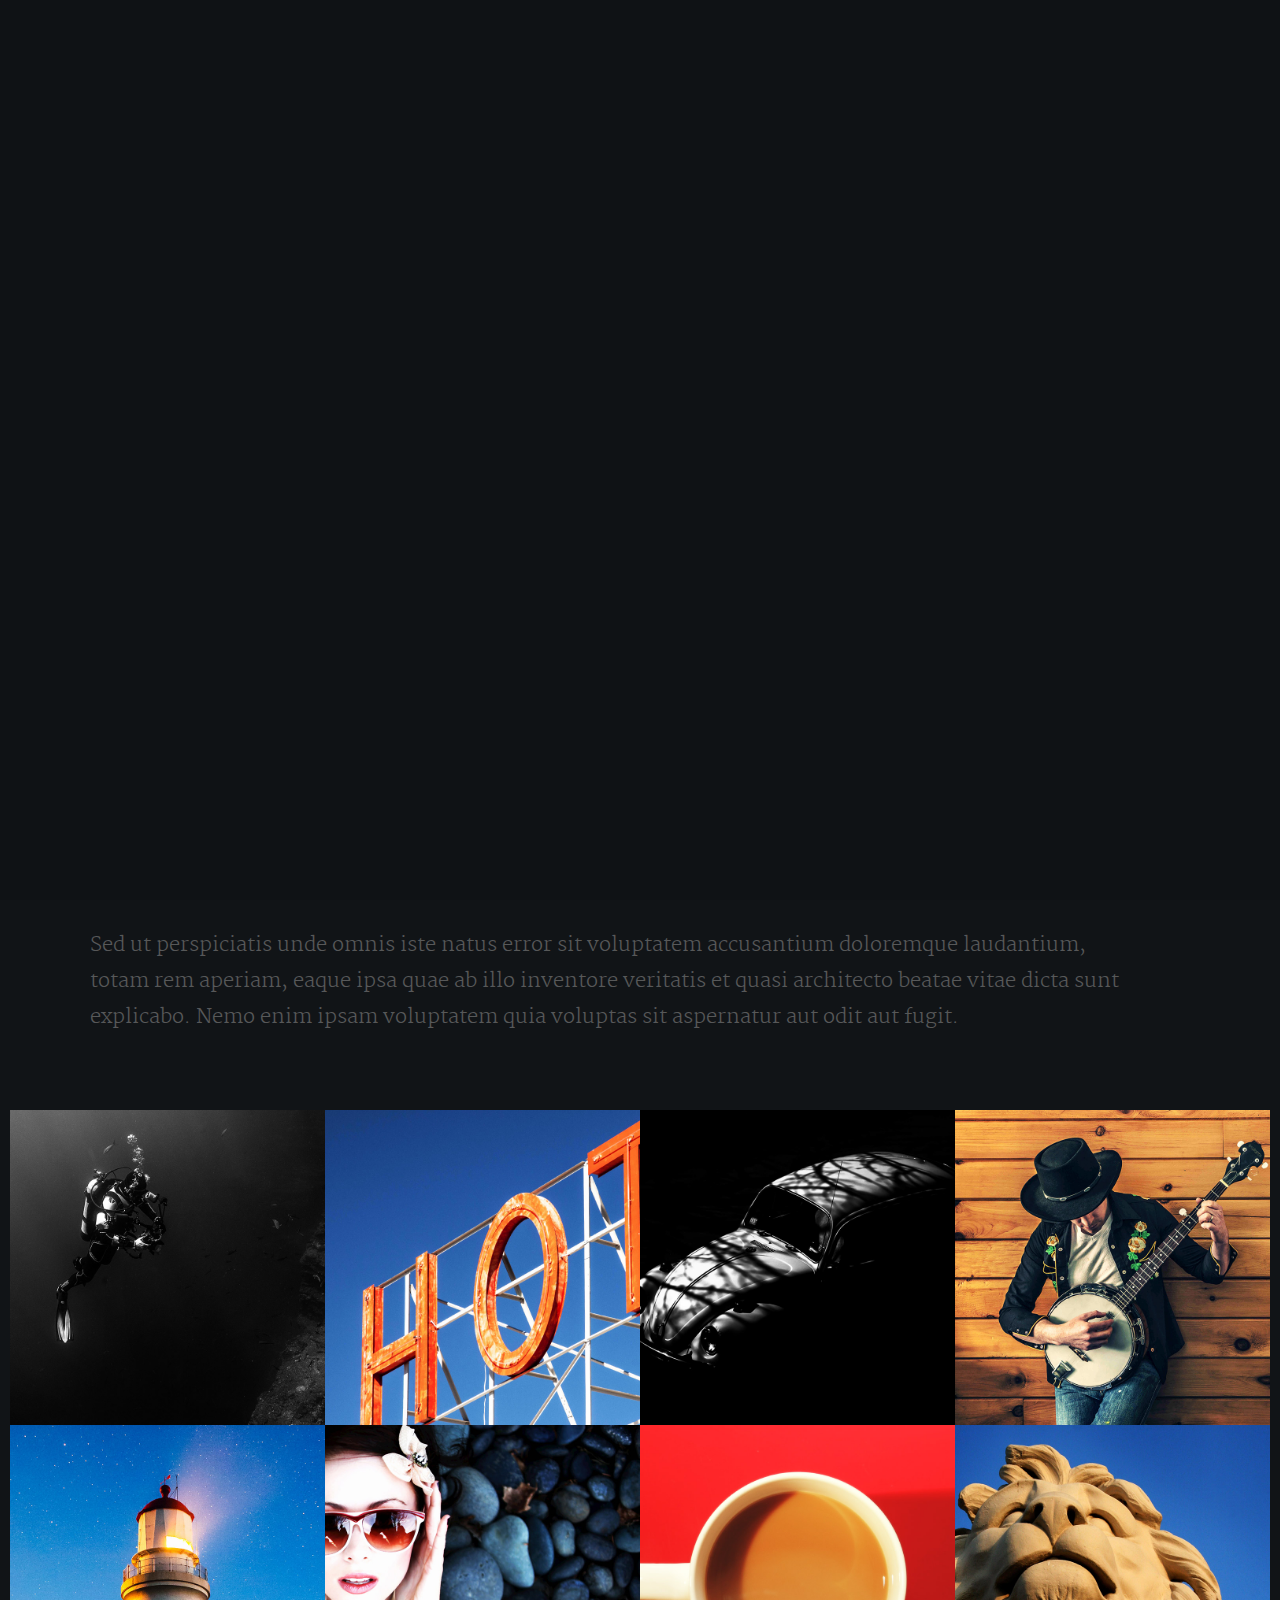
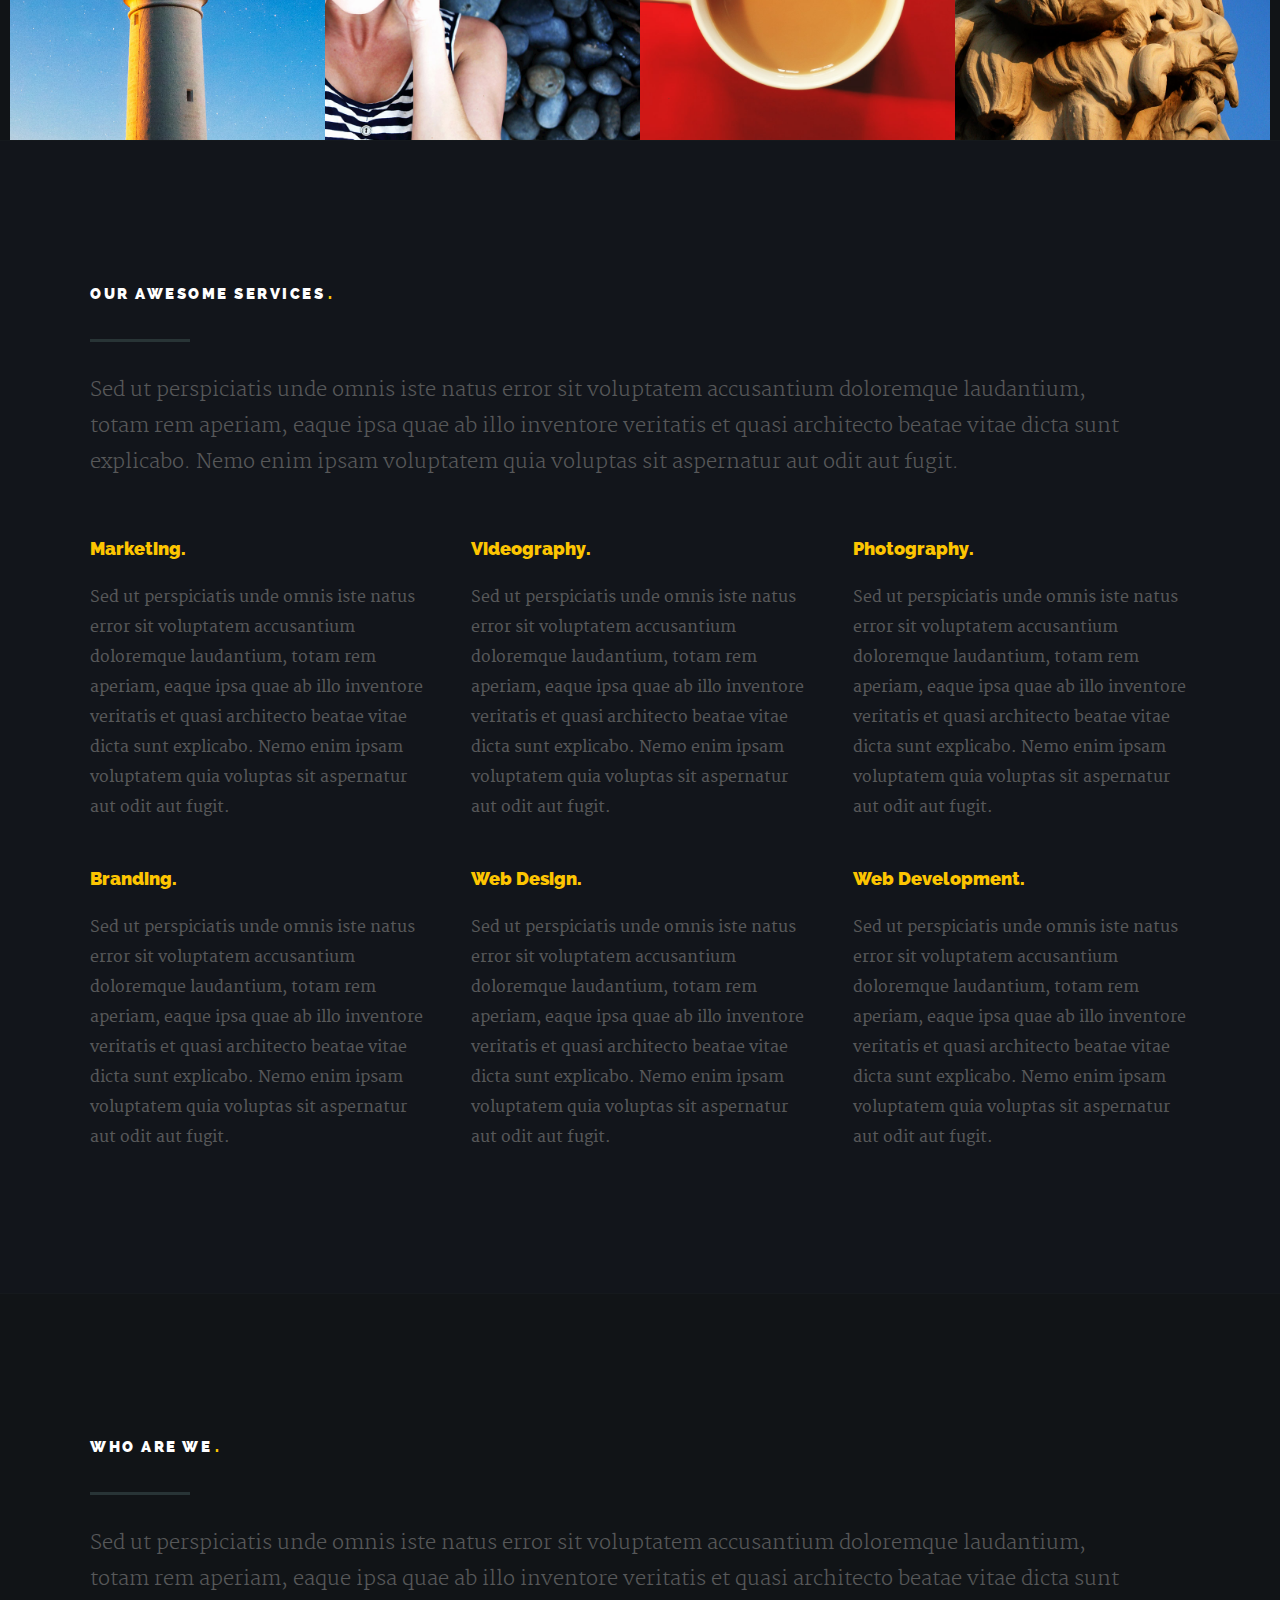
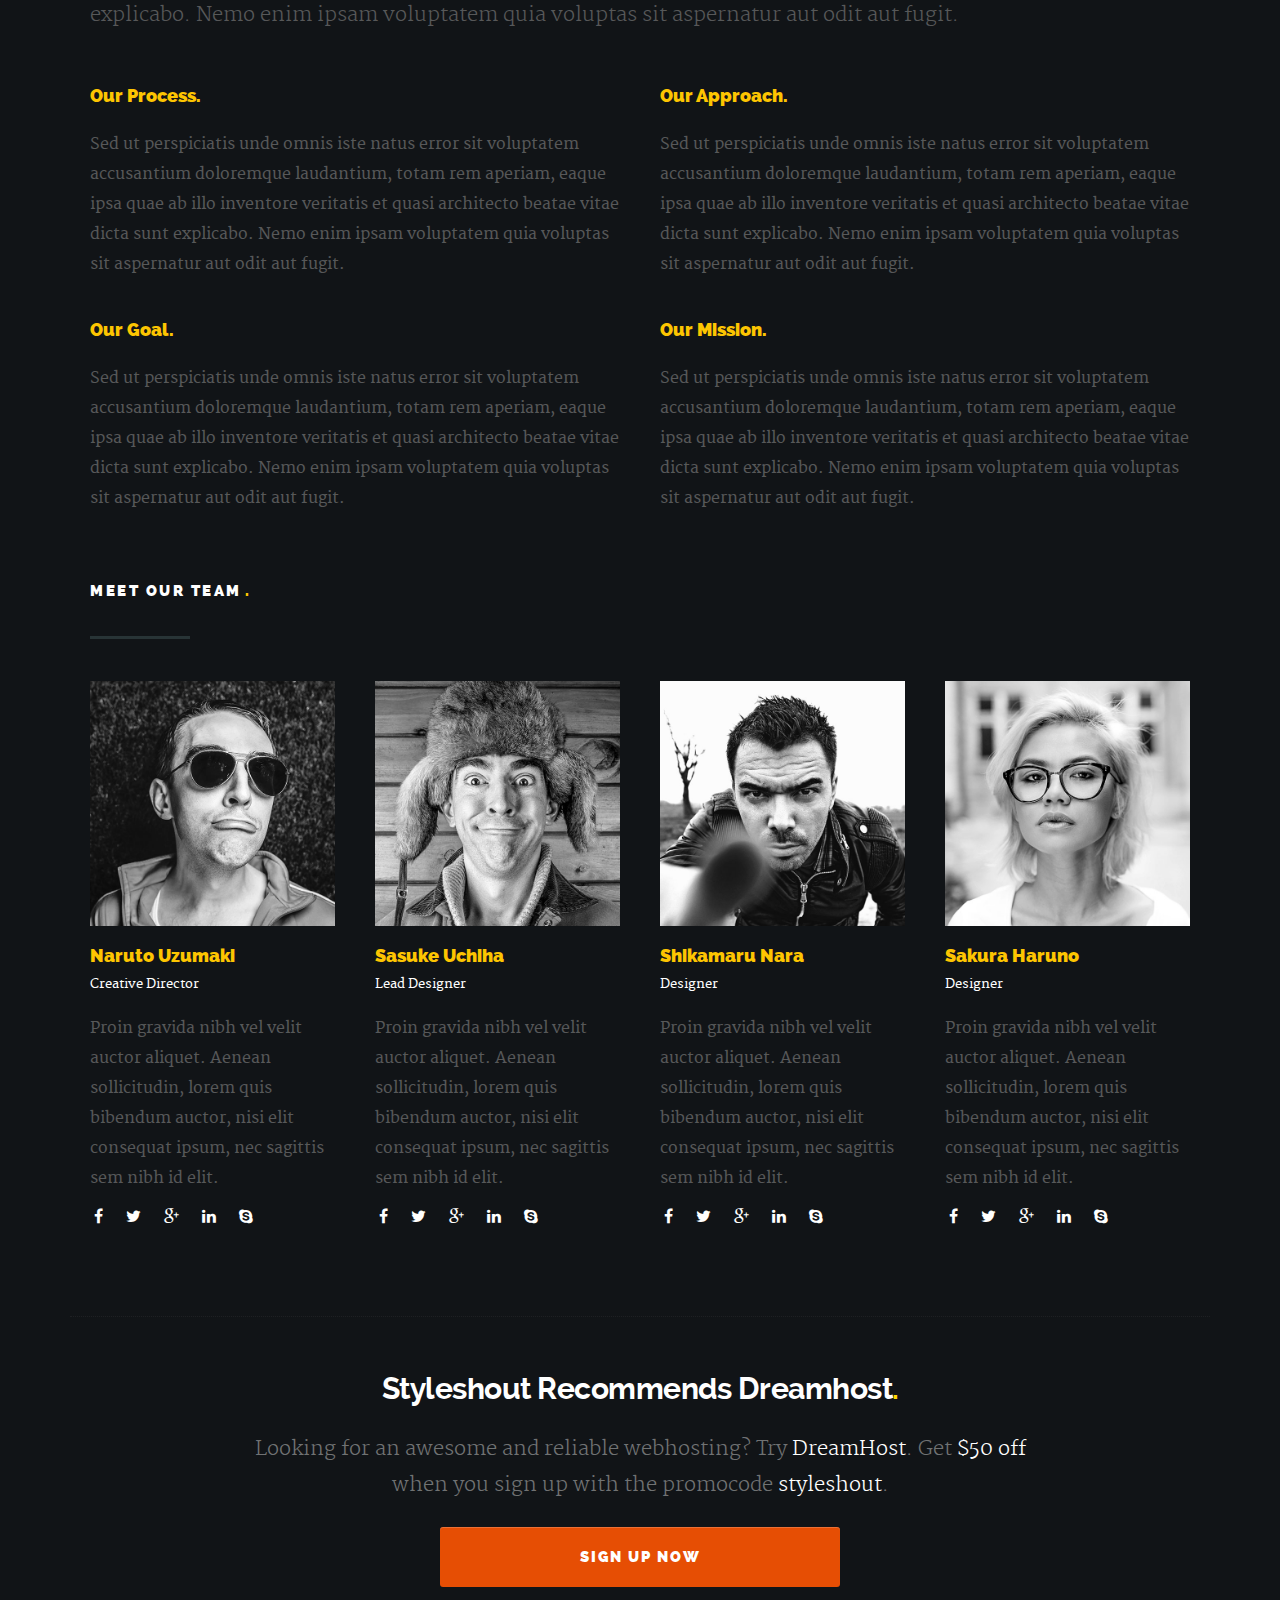
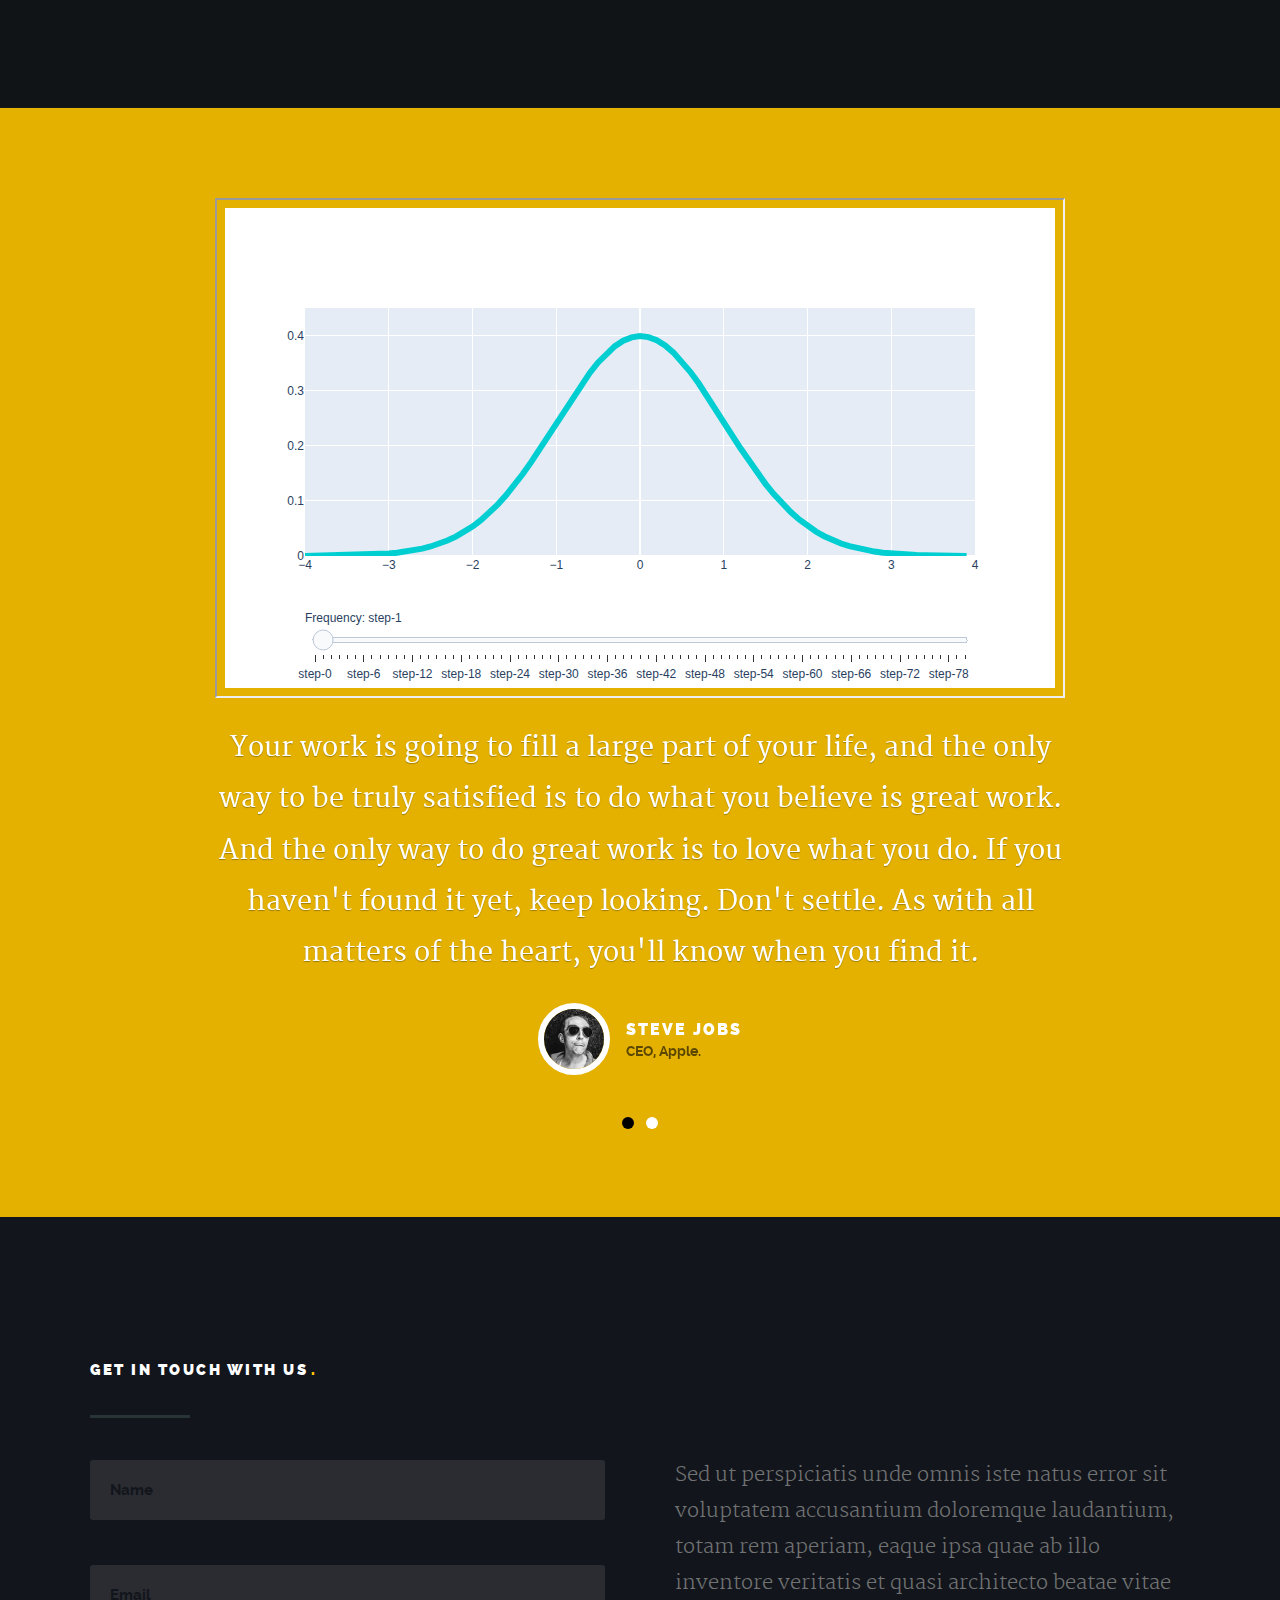
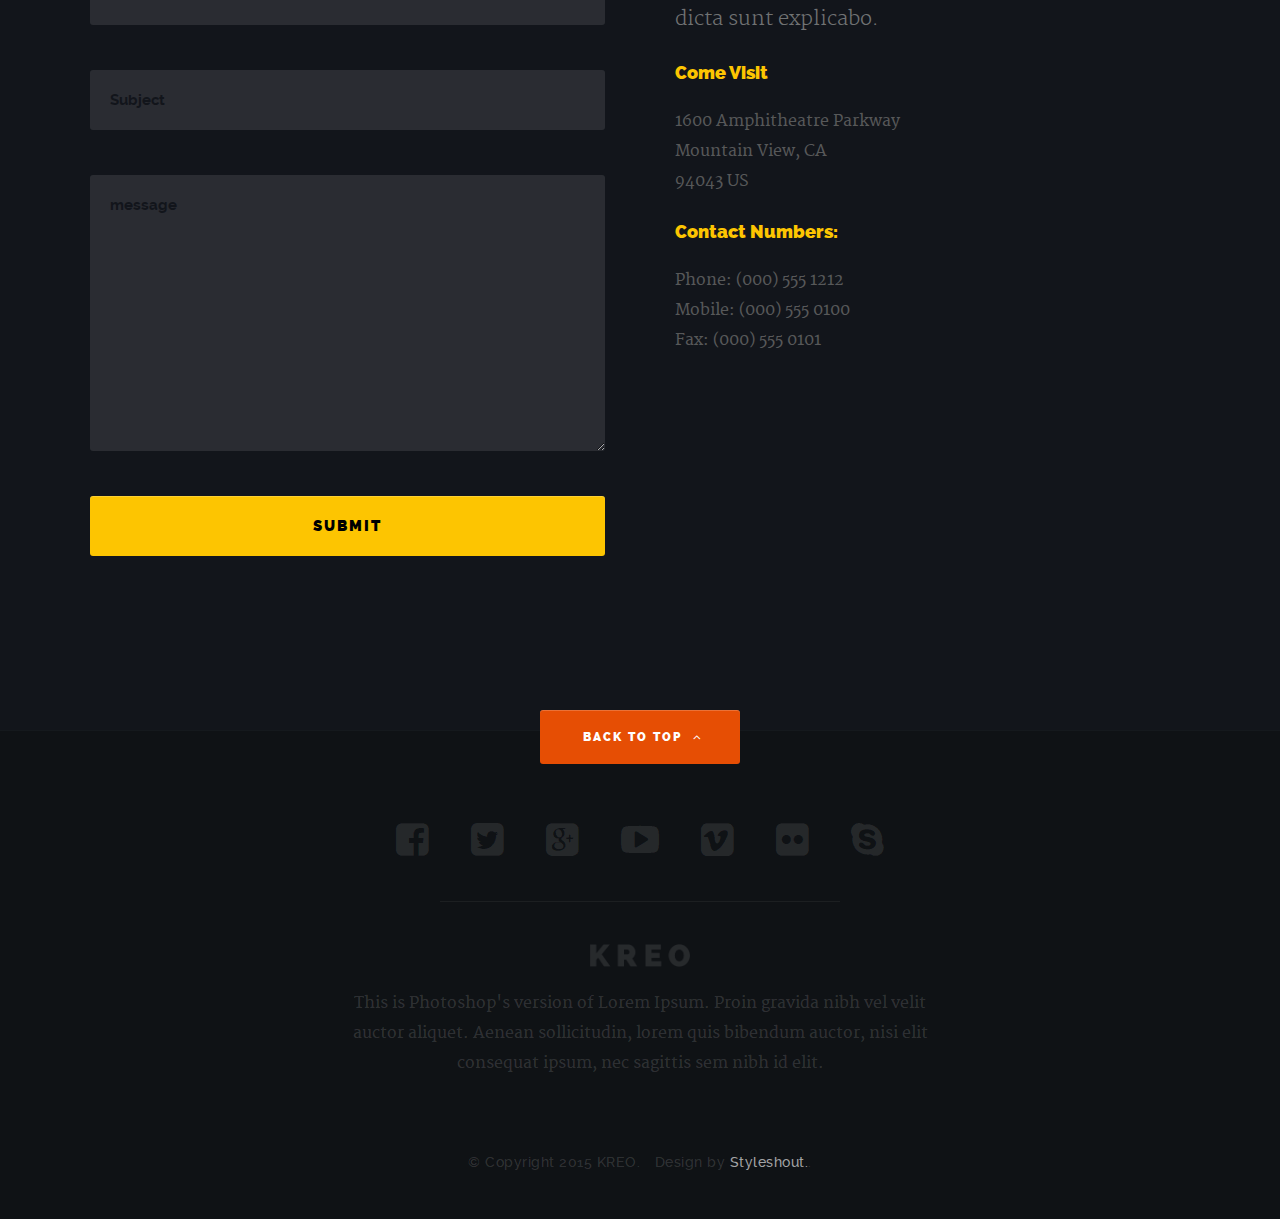
<file: Z-ScoreProj/ExampleSite/MyWebsite/index.html>
<!DOCTYPE html>
<!--[if IE 8 ]><html class="no-js oldie ie8" lang="en"> <![endif]-->
<!--[if IE 9 ]><html class="no-js oldie ie9" lang="en"> <![endif]-->
<!--[if (gte IE 9)|!(IE)]><!--><html class="no-js" lang="en"> <!--<![endif]-->
<head>

   <!--- basic page needs
   ================================================== -->
   <meta charset="utf-8">
	<title>Kreo</title>
	<meta name="description" content="">  
	<meta name="author" content="">

   <!-- mobile specific metas
   ================================================== -->
	<meta name="viewport" content="width=device-width, initial-scale=1, maximum-scale=1">

 	<!-- CSS
   ================================================== -->
   <link rel="stylesheet" href="css/base.css">
   <link rel="stylesheet" href="css/vendor.min.css">
   <link rel="stylesheet" href="css/main.css">     

   <!-- script
   ================================================== -->
	<script src="js/modernizr.js"></script>

   <!-- favicons
	================================================== -->
	<link rel="shortcut icon" href="favicon.png" >

</head>

<body>

	<!-- header
   ================================================== -->
   <header id="main-header">

   	<div class="row">

	      <div class="logo">
	         <a href="index.html">Kreo</a>
	      </div>

	      <nav id="nav-wrap">         
	         
	         <a class="mobile-btn" href="#nav-wrap" title="Show navigation">
	         	<span class="menu-icon">Menu</span>
	         </a>
         	<a class="mobile-btn" href="#" title="Hide navigation">
         		<span class="menu-icon">Menu</span>
         	</a>            

	         <ul id="nav" class="nav">
	            <li><a class="smoothscroll" href="#hero">Home.</a></li>
		         <li class="current"><a class="smoothscroll" href="#portfolio">Works.</a></li>
	            <li><a class="smoothscroll" href="#services">Services.</a></li>
	            <li><a class="smoothscroll" href="#about">About.</a></li>
	            <li><a class="smoothscroll" href="#contact">Contact.</a></li>
	         </ul> <!-- end #nav -->

	      </nav> <!-- end #nav-wrap -->

	      <ul class="header-social">
	        	<li><a href="#"><i class="fa fa-facebook"></i></a></li>
	        	<li><a href="#"><i class="fa fa-twitter"></i></a></li>
	        	<li><a href="#"><i class="fa fa-google-plus"></i></a></li>
	      </ul>      

	   </div>

   </header> <!-- end header -->


   <!-- homepage hero
   ================================================== -->
   <section id="hero">	
   	  
		<div class="row hero-content">

			<div class="twelve columns hero-container">

			   <!-- hero-slider start-->
			   <div id="hero-slider" class="flexslider">

				   <ul class="slides">

					   <!-- slide -->
					   <li>
						   <div class="flex-caption">
								<h1 class="">Say hello to <span>Kreo</span>. We create awesome and stunning 
									digital solutions.
								</h1>	
									
								<h3 class="">Sed ut perspiciatis unde omnis iste natus error sit voluptatem accusantium doloremque laudantium, totam rem aperiam.</h3>				   
							</div>						
					   </li>

					   <!-- slide -->
					   <li>						
							<div class="flex-caption">
								<h1 class="">We are a small design studio dedicated to build great digital
									products.</h1>

								<h3 class="">Sed ut perspiciatis unde omnis iste natus error sit voluptatem accusantium doloremque laudantium, totam rem aperiam.</h3>			   
							</div>					
					   </li>

					   <!-- slide -->
					   <li>
						   <div class="flex-caption">
								<h1 class="">Take a look at some of <a class="smoothscroll" href="#portfolio" title="portfolio" >our works</a> or 
								<a class="smoothscroll" href="#contact" title="contact us">get in touch</a> to discuss how we can help you.</h1>

								<h3 class="">Sed ut perspiciatis unde omnis iste natus error sit voluptatem accusantium doloremque laudantium, totam rem aperiam.</h3>			   
							</div>
					   </li>					              

				   </ul>

			   </div> <!-- end hero-slider -->				   

	      </div> <!-- end twelve columns-->

		</div> <!-- end row -->	

		<div id="more">
		      <a class="smoothscroll" href="#services">More About Us<i class="fa fa-angle-down"></i></a>
		</div> 	

   </section> <!-- end homepage hero -->


   <!-- portfolio
   ================================================== -->
   <section id="portfolio">

      <div class="row section-head">
         
      	<div class="twelve columns">
      		<h1>Our Latest Projects<span>.</span></h1>

	         <hr />               

	         <p>Sed ut perspiciatis unde omnis iste natus error sit voluptatem accusantium doloremque laudantium, totam rem aperiam, eaque ipsa quae ab illo inventore veritatis et quasi architecto beatae vitae dicta sunt explicabo. Nemo enim ipsam voluptatem quia voluptas sit aspernatur aut odit aut fugit.
	         </p>

	      </div>

      </div> <!-- end section-head -->

      <div class="row items">

         <!-- portfolio-wrapper -->
         <div id="portfolio-wrapper" class="bgrid-fourth s-bgrid-third tab-bgrid-half">

            <div class="bgrid folio-item">
               <div class="item-wrap">
                  <a href="#modal-01">
	                  <img src="images/portfolio/underwater.jpg" alt="Underwater">
                     <div class="overlay"></div>                       
                     <div class="portfolio-item-meta">
     					      <h5>Underwater</h5>
                        <p>Videography</p>
     					   </div> 
                     <div class="link-icon"><i class="fa fa-plus"></i></div>
                  </a>
               </div>
        		</div> <!-- item end -->

            <div class="bgrid folio-item">
               <div class="item-wrap">
                  <a href="#modal-02">
                     <img src="images/portfolio/hotel.jpg" alt="Hotel Sign">
                     <div class="overlay">
                      <div class="portfolio-item-meta">
          					   <h5>Hotel Sign</h5>
                           <p>Branding</p>
          					</div>
                     </div>
                     <div class="link-icon"><i class="fa fa-plus"></i></div>
                  </a>
               </div>
         	</div> <!-- item end -->

            <div class="bgrid folio-item">
               <div class="item-wrap">
                  <a href="#modal-03">
                     <img src="images/portfolio/beetle.jpg" alt="Beetle">                        
                     <div class="overlay">
                      <div class="portfolio-item-meta">
          					   <h5>Beetle</h5>
                           <p>Webdesign</p>
          					</div>
                     </div>
                     <div class="link-icon"><i class="fa fa-plus"></i></div>
                  </a>
               </div>
         	</div> <!-- item end -->

            <div class="bgrid folio-item">
               <div class="item-wrap">
                  <a href="#modal-04">
                     <img src="images/portfolio/banjo-player.jpg" alt="Banjo Player">
                     <div class="overlay">
                      <div class="portfolio-item-meta">
          					   <h5>Banjo Player</h5>
                           <p>Photography</p>
          					</div>
                     </div>
                     <div class="link-icon"><i class="fa fa-plus"></i></div>
                  </a>
               </div>
         	</div> <!-- item end -->

            <div class="bgrid folio-item">
               <div class="item-wrap">
                  <a href="#modal-05">
                   <img src="images/portfolio/lighthouse.jpg" alt="Lighthouse">
                     <div class="overlay">
                      <div class="portfolio-item-meta">
          					   <h5>Lighthouse</h5>
                           <p>Web Development</p>
          					</div>
                     </div>
                     <div class="link-icon"><i class="fa fa-plus"></i></div>
                  </a>
               </div>
         	</div> <!-- item end -->

            <div class="bgrid folio-item">
               <div class="item-wrap">
                  <a href="#modal-06">
                     <img src="images/portfolio/girl.jpg" alt="Girl Stuff">
                     <div class="overlay">
                      <div class="portfolio-item-meta">
          					   <h5>Girl Stuff</h5>
                           <p>Photography</p>
          					</div>
                     </div>
                     <div class="link-icon"><i class="fa fa-plus"></i></div>
                  </a>
               </div>
         	</div> <!-- item end -->

            <div class="bgrid folio-item">
               <div class="item-wrap">
                  <a href="#modal-07">                        
                     <img src="images/portfolio/coffee.jpg" alt="Coffee Cup">                       
                     <div class="overlay">
                      <div class="portfolio-item-meta">
          					   <h5>Coffee Cup</h5>
                           <p>Branding</p>
          					</div>
                     </div>
                     <div class="link-icon"><i class="fa fa-plus"></i></div>
                  </a>
               </div>
         	</div> <!-- item end -->

            <div class="bgrid folio-item">
               <div class="item-wrap">
                  <a href="#modal-08">
                     <img src="images/portfolio/judah.jpg" alt="Judah">
                     <div class="overlay">
                      	<div class="portfolio-item-meta">
        					      <h5>Judah</h5>
                           <p>Webdesign</p>
        					   </div>
                     </div>
                     <div class="link-icon"><i class="fa fa-plus"></i></div>                     
                  </a>
               </div>
       		</div>  <!-- item end -->

         </div> <!-- end portfolio-wrapper -->
         

         <!-- modal popup
	   	========================================================= -->
         <div id="modal-01" class="popup-modal mfp-hide">

		      <div class="media">
	      		<img src="images/portfolio/modals/m-underwater.jpg" alt="Underwater" />
	      	</div>

		      <div class="description-box">
			      <h4>Underwater</h4>
			      <p>Proin gravida nibh vel velit auctor aliquet. Aenean sollicitudin, lorem quis bibendum auctor, nisi elit consequat ipsum, nec sagittis sem nibh id elit.</p>
               <span class="categories">Videography</span>
		      </div>

            <div class="link-box group">
            	<a href="http://www.behance.net">Details</a>
            	<a href="#" class="popup-modal-dismiss">Close</a>         
            </div>

	      </div><!-- modal-01 end -->

         <div id="modal-02" class="popup-modal mfp-hide">

		      <div class="media">
	      		<img src="images/portfolio/modals/m-hotel.jpg" alt="Hotel Sign" />
	      	</div>

		      <div class="description-box">
			      <h4>Hotel Sign</h4>
			      <p>Proin gravida nibh vel velit auctor aliquet. Aenean sollicitudin, lorem quis bibendum auctor, nisi elit consequat ipsum, nec sagittis sem nibh id elit.</p>
               <span class="categories">Branding, Web Development</span>
		      </div>

            <div class="link-box">            	
               <a href="http://www.behance.net">Details</a>
		         <a href="#" class="popup-modal-dismiss">Close</a>
            </div>

	      </div><!-- modal-02 end -->

         <div id="modal-03" class="popup-modal mfp-hide">

		      <div class="media">
	      		<img src="images/portfolio/modals/m-beetle.jpg" alt="" />
	      	</div>

		      <div class="description-box">
			      <h4>Beetle</h4>
			      <p>Proin gravida nibh vel velit auctor aliquet. Aenean sollicitudin, lorem quis bibendum auctor, nisi elit consequat ipsum, nec sagittis sem nibh id elit.</p>
               <span class="categories">Webdesign</span>
		      </div>

            <div class="link-box">
               <a href="http://www.behance.net">Details</a>
		         <a href="#" class="popup-modal-dismiss">Close</a>
            </div>

	      </div><!-- modal-03 end -->

			<div id="modal-04" class="popup-modal mfp-hide">

		      <div class="media">
	      		<img src="images/portfolio/modals/m-banjo-player.jpg" alt="" />
	      	</div>

		      <div class="description-box">
			      <h4>Banjo Player</h4>
			      <p>Proin gravida nibh vel velit auctor aliquet. Aenean sollicitudin, lorem quis bibendum auctor, nisi elit consequat ipsum, nec sagittis sem nibh id elit.</p>
               <span class="categories">Photography</span>
		      </div>

            <div class="link-box">
               <a href="http://www.behance.net">Details</a>
		         <a href="#" class="popup-modal-dismiss">Close</a>
            </div>

	      </div><!-- modal-04 end -->

	      <div id="modal-05" class="popup-modal slider mfp-hide">	

	      	<div class="media">
	      		<img src="images/portfolio/modals/m-lighthouse.jpg" alt="" />
	      	</div>      	

		      <div class="description-box">
			      <h4>Lighthouse</h4>		      

			      <p>Proin gravida nibh vel velit auctor aliquet. Aenean sollicitudin, lorem quis bibendum auctor, nisi elit consequat ipsum, nec sagittis sem nibh id elit.</p>

			      <div class="categories">Web Development</div>
               
		      </div>

            <div class="link-box">
               <a href="http://www.behance.net">Details</a>
		         <a href="#" class="popup-modal-dismiss">Close</a>
            </div>		      

	      </div><!-- modal-05 end -->

	      <div id="modal-06" class="popup-modal mfp-hide">

		      <div class="media">
	      		<img src="images/portfolio/modals/m-girl.jpg" alt="" />
	      	</div>	

		      <div class="description-box">
			      <h4>Girl Stuff</h4>			      

			      <p>Proin gravida nibh vel velit auctor aliquet. Aenean sollicitudin, lorem quis bibendum auctor, nisi elit consequat ipsum, nec sagittis sem nibh id elit.</p>

			      <div class="categories">Photography</div>
               
		      </div>

            <div class="link-box">
               <a href="http://www.behance.net">Details</a>
		         <a href="#" class="popup-modal-dismiss">Close</a>
            </div>

	      </div><!-- modal-06 end -->

	      <div id="modal-07" class="popup-modal mfp-hide">

		      <div class="media">
	      		<img src="images/portfolio/modals/m-coffee.jpg" alt="" />
	      	</div>	

		      <div class="description-box">
			      <h4>Coffee Cup</h4>			      

			      <p>Proin gravida nibh vel velit auctor aliquet. Aenean sollicitudin, lorem quis bibendum auctor, nisi elit consequat ipsum, nec sagittis sem nibh id elit.</p>

			      <div class="categories">Branding</div>
               
		      </div>

            <div class="link-box">
               <a href="http://www.behance.net">Details</a>
		         <a href="#" class="popup-modal-dismiss">Close</a>
            </div>

	      </div><!-- modal-07 end -->

	      <div id="modal-08" class="popup-modal mfp-hide">

		      <div class="media">
	      		<img src="images/portfolio/modals/m-judah.jpg" alt="" />
	      	</div>	

		      <div class="description-box">
			      <h4>Judah</h4>			      

			      <p>Proin gravida nibh vel velit auctor aliquet. Aenean sollicitudin, lorem quis bibendum auctor, nisi elit consequat ipsum, nec sagittis sem nibh id elit.</p>

			      <div class="categories">Webdesign</div>
               
		      </div>

            <div class="link-box">
               <a href="http://www.behance.net">Details</a>
		         <a href="#" class="popup-modal-dismiss">Close</a>
            </div>

	      </div><!-- modal-08 end -->

      </div>  <!-- end row -->

   </section> <!-- end portfolio -->


   <!-- Services Section
   ================================================== -->
   <section id="services">

   	<div class="row section-head">

      	<div class="twelve columns">

      		<h1>Our Awesome Services<span>.</span></h1>

	         <hr />      	         

	         <p>Sed ut perspiciatis unde omnis iste natus error sit voluptatem accusantium doloremque laudantium, totam rem aperiam,
	         eaque ipsa quae ab illo inventore veritatis et quasi architecto beatae vitae dicta sunt explicabo. Nemo enim ipsam
	         voluptatem quia voluptas sit aspernatur aut odit aut fugit.
	         </p>

	      </div>

      </div> <!-- end section-head -->

      <div class="row mobile-no-padding">      	

	      <div class="service-list bgrid-third s-bgrid-half tab-bgrid-whole group">

	      	<div class="bgrid">	               

	            <h3>Marketing.</h3>

	            <div class="service-content">	                  
		            <p>Sed ut perspiciatis unde omnis iste natus error sit voluptatem accusantium doloremque laudantium, totam rem aperiam, eaque ipsa quae ab illo inventore veritatis et quasi architecto beatae vitae dicta sunt explicabo. Nemo enim ipsam voluptatem quia voluptas sit aspernatur aut odit aut fugit.
	         		</p> 
	         	</div>  

				</div> <!-- end bgrid -->

				<div class="bgrid">	              

	            <h3>Videography.</h3>                  

	            <div class="service-content">	                  
		            <p>Sed ut perspiciatis unde omnis iste natus error sit voluptatem accusantium doloremque laudantium, totam rem aperiam, eaque ipsa quae ab illo inventore veritatis et quasi architecto beatae vitae dicta sunt explicabo. Nemo enim ipsam voluptatem quia voluptas sit aspernatur aut odit aut fugit.
	         		</p> 
	            </div>	              

			   </div> <!-- end bgrid -->

			   <div class="bgrid">	              

	            <h3>Photography.</h3>

	            <div class="service-content">		                  
		            <p>Sed ut perspiciatis unde omnis iste natus error sit voluptatem accusantium doloremque laudantium, totam rem aperiam, eaque ipsa quae ab illo inventore veritatis et quasi architecto beatae vitae dicta sunt explicabo. Nemo enim ipsam voluptatem quia voluptas sit aspernatur aut odit aut fugit.
	        			</p> 
	            </div> 	               

			   </div> <!-- end bgrid -->

				<div class="bgrid">	              
	                  
	            <h3>Branding.</h3> 

	            <div class="service-content">	                  
		            <p>Sed ut perspiciatis unde omnis iste natus error sit voluptatem accusantium doloremque laudantium, totam rem aperiam, eaque ipsa quae ab illo inventore veritatis et quasi architecto beatae vitae dicta sunt explicabo. Nemo enim ipsam voluptatem quia voluptas sit aspernatur aut odit aut fugit.
	         		</p> 
	            </div>                

				</div> <!-- end bgrid -->

			   <div class="bgrid">

	            <h3>Web Design.</h3>

	            <div class="service-content">	                  
		            <p>Sed ut perspiciatis unde omnis iste natus error sit voluptatem accusantium doloremque laudantium, totam rem aperiam, eaque ipsa quae ab illo inventore veritatis et quasi architecto beatae vitae dicta sunt explicabo. Nemo enim ipsam voluptatem quia voluptas sit aspernatur aut odit aut fugit.
	        			</p> 
	            </div>	               

			   </div> <!-- end bgrid -->

			   <div class="bgrid">	               

	            <h3>Web Development.</h3>

	            <div class="service-content">
		            <p>Sed ut perspiciatis unde omnis iste natus error sit voluptatem accusantium doloremque laudantium, totam rem aperiam, eaque ipsa quae ab illo inventore veritatis et quasi architecto beatae vitae dicta sunt explicabo. Nemo enim ipsam voluptatem quia voluptas sit aspernatur aut odit aut fugit.
	        			</p> 
	            </div>	               

			   </div> <!-- end bgrid -->

	      </div> <!-- end service-list -->	      

      </div> <!-- end row -->      

   </section> <!-- end services -->


   <!-- About Section
   ================================================== -->
   <section id="about">

   	<div class="row section-head">

      	<div class="twelve columns">

      		<h1>Who Are We<span>.</span></h1>

	         <hr />     	    

	         <p>Sed ut perspiciatis unde omnis iste natus error sit voluptatem accusantium doloremque laudantium, totam rem aperiam,
	         eaque ipsa quae ab illo inventore veritatis et quasi architecto beatae vitae dicta sunt explicabo. Nemo enim ipsam
	         voluptatem quia voluptas sit aspernatur aut odit aut fugit.
	         </p>

	      </div> <!-- end section-head -->

      </div>

      <div class="row mobile-no-padding">       	

      	<div class="process bgrid-half tab-bgrid-whole group">

      		<div class="bgrid">

			      <h3>Our Process.</h3>	

			      <p>Sed ut perspiciatis unde omnis iste natus error sit voluptatem accusantium doloremque laudantium, totam rem aperiam, eaque ipsa quae ab illo inventore veritatis et quasi architecto beatae vitae dicta sunt explicabo. Nemo enim ipsam voluptatem quia voluptas sit aspernatur aut odit aut fugit.
			      </p>

		   	</div>

      		<div class="bgrid">

			     	<h3>Our Approach.</h3>

			     	<p>Sed ut perspiciatis unde omnis iste natus error sit voluptatem accusantium doloremque laudantium, totam rem aperiam, eaque ipsa quae ab illo inventore veritatis et quasi architecto beatae vitae dicta sunt explicabo. Nemo enim ipsam voluptatem quia voluptas sit aspernatur aut odit aut fugit.
			   	</p>	

		      </div> 

		      <div class="bgrid">

			     	<h3>Our Goal.</h3>	

			     	<p>Sed ut perspiciatis unde omnis iste natus error sit voluptatem accusantium doloremque laudantium, totam rem aperiam, eaque ipsa quae ab illo inventore veritatis et quasi architecto beatae vitae dicta sunt explicabo. Nemo enim ipsam voluptatem quia voluptas sit aspernatur aut odit aut fugit.
			      </p>

		      </div>

		      <div class="bgrid">

			      <h3>Our Mission.</h3>

			      <p>Sed ut perspiciatis unde omnis iste natus error sit voluptatem accusantium doloremque laudantium, totam rem aperiam, eaque ipsa quae ab illo inventore veritatis et quasi architecto beatae vitae dicta sunt explicabo. Nemo enim ipsam voluptatem quia voluptas sit aspernatur aut odit aut fugit.
			      </p>	

		      </div>

      	</div> <!-- end process -->      	

     	</div> <!-- end row -->


      <div class="row team section-head">

   		<div class="twelve columns">

	         <h1>Meet Our Team<span>.</span></h1>

	         <hr />	         

	      </div>

      </div> <!-- end section-head -->

      <div class="row">

         <div id="team-wrapper" class="bgrid-fourth s-bgrid-third tab-bgrid-half mob-bgrid-whole group">

            <div class="bgrid member">

					<div class="member-pic">
						<img src="images/team/member01-k.jpg" alt=""/>
                 	<div class="mask"></div>       	
               </div>
               <div class="member-name">
                  <h3>Naruto Uzumaki</h3>
                  <span>Creative Director</span>
               </div>

               <p>Proin gravida nibh vel velit auctor aliquet. Aenean sollicitudin, lorem quis bibendum auctor,
               nisi elit consequat ipsum, nec sagittis sem nibh id elit. </p>

               <ul class="member-social">
                  <li><a href="#"><i class="fa fa-facebook"></i></a></li>
                  <li><a href="#"><i class="fa fa-twitter"></i></a></li>
                  <li><a href="#"><i class="fa fa-google-plus"></i></a></li>
                  <li><a href="#"><i class="fa fa-linkedin"></i></a></li>
                  <li><a href="#"><i class="fa fa-skype"></i></a></li>
               </ul>

            </div> <!-- end member -->

            <div class="bgrid member">
								
					<div class="member-pic">
                  <img src="images/team/member03-k.jpg" alt=""/>
               	<div class="mask"></div>  
               </div>
               <div class="member-name">
                  <h3>Sasuke Uchiha</h3>
                  <span>Lead Designer</span>
               </div>

               <p>Proin gravida nibh vel velit auctor aliquet. Aenean sollicitudin, lorem quis bibendum auctor,
               nisi elit consequat ipsum, nec sagittis sem nibh id elit. </p>

               <ul class="member-social">
                  <li><a href="#"><i class="fa fa-facebook"></i></a></li>
                  <li><a href="#"><i class="fa fa-twitter"></i></a></li>
                  <li><a href="#"><i class="fa fa-google-plus"></i></a></li>
                  <li><a href="#"><i class="fa fa-linkedin"></i></a></li>
                  <li><a href="#"><i class="fa fa-skype"></i></a></li>
               </ul>

            </div> <!-- end member -->

            <div class="bgrid member">
								
					<div class="member-pic">
						<img src="images/team/member04-k.jpg" alt=""/>
                 	<div class="mask"></div>                          	
               </div>
               <div class="member-name">
                  <h3>Shikamaru Nara</h3>
                  <span>Designer</span>
               </div>

               <p>Proin gravida nibh vel velit auctor aliquet. Aenean sollicitudin, lorem quis bibendum auctor,
               nisi elit consequat ipsum, nec sagittis sem nibh id elit. </p>

               <ul class="member-social">
                  <li><a href="#"><i class="fa fa-facebook"></i></a></li>
                  <li><a href="#"><i class="fa fa-twitter"></i></a></li>
                  <li><a href="#"><i class="fa fa-google-plus"></i></a></li>
                  <li><a href="#"><i class="fa fa-linkedin"></i></a></li>
                  <li><a href="#"><i class="fa fa-skype"></i></a></li>
               </ul>

     			</div> <!-- end member -->

            <div class="bgrid member">
								
					<div class="member-pic">
                 	<img src="images/team/member05-k.jpg" alt=""/>
                 	<div class="mask"></div>  
               </div>
               <div class="member-name">
                  <h3>Sakura Haruno</h3>
                  <span>Designer</span>
               </div>

               <p>Proin gravida nibh vel velit auctor aliquet. Aenean sollicitudin, lorem quis bibendum auctor,
               nisi elit consequat ipsum, nec sagittis sem nibh id elit. </p>

               <ul class="member-social">
                  <li><a href="#"><i class="fa fa-facebook"></i></a></li>
                  <li><a href="#"><i class="fa fa-twitter"></i></a></li>
                  <li><a href="#"><i class="fa fa-google-plus"></i></a></li>
                  <li><a href="#"><i class="fa fa-linkedin"></i></a></li>
                  <li><a href="#"><i class="fa fa-skype"></i></a></li>
               </ul>

            </div> <!-- end member -->

         </div> <!-- end team-wrapper -->

      </div> <!-- end row -->

      <div id="call-to-action">	       

		   <div class="row section-ads">

		      <div class="twelve columns">		         		

			      <h2><a href="http://www.dreamhost.com/r.cgi?287326|STYLESHOUT">Styleshout Recommends Dreamhost<span>.</span></a></h2>

			      <p>
			      Looking for an awesome and reliable webhosting? Try <a href="http://www.dreamhost.com/r.cgi?287326|STYLESHOUT"><span>DreamHost</span></a>.
					Get <span>$50 off</span> when you sign up with the promocode <span>styleshout</span>. 
					<!-- Simply type	the promocode in the box labeled “Promo Code” when placing your order. -->					
					</p>

					<div class="action">
			         <a href="http://www.dreamhost.com/r.cgi?287326|STYLESHOUT" >Sign Up Now</a>
	         	</div>

			   </div>

		   </div> <!-- end section-ads -->		         	         

	   </div> <!-- end call-to-action -->	           

   </section> <!-- end about -->  


   <!-- Testimonials Section
   ================================================== -->
   <section id="testimonials">

      <div class="row content flex-container">
    
         <div id="testimonial-slider" class="flexslider">
         
            <iframe src="zscoreChart.html" width=100% height=500px></iframe>

            <ul class="slides">
               <li>
                  <p>Your work is going to fill a large part of your life, and the only way to be truly satisfied is
                  to do what you believe is great work. And the only way to do great work is to love what you do.
                  If you haven't found it yet, keep looking. Don't settle. As with all matters of the heart, you'll know when you find it.
                  </p>

                  <div class="testimonial-author">
                    	<img src="images/avatars/avatar-1.jpg" alt="Author image">
                    	<div class="author-info">
                    		Steve Jobs
                    		<span class="position">CEO, Apple.</span>
                    	</div>
                  </div>
             	</li> <!-- end slide -->

               <li>                       
                  <p>This is Photoshop's version  of Lorem Ipsum. Proin gravida nibh vel velit auctor aliquet.
                  Aenean sollicitudin, lorem quis bibendum auctor, nisi elit consequat ipsum, nec sagittis sem
                  nibh id elit. Duis sed odio sit amet nibh vulputate cursus a sit amet mauris.
                  </p>
                  <div class="testimonial-author">
                    	<img src="images/avatars/avatar-2.jpg" alt="Author image">
                    	<div class="author-info">
                    		John Doe
                    		<span>CEO, ABC Corp.</span>
                    	</div>
                  </div>                        
               </li> <!-- end slide -->

            </ul> <!-- end slides -->

         </div> <!-- end flexslider -->         
        
      </div> <!-- end row -->

   </section> <!-- end testimonials section -->  


   <!-- contact
   ================================================== -->
   <section id="contact">

   	<div class="row section-head">

   		<div class="twelve columns">

	         <h1>Get In Touch With Us<span>.</span></h1>

	         <hr />	        

	      </div>

      </div> <!-- end section-head -->

      <div class="row">
      	
      	<div id="contact-form" class="six columns tab-whole left">

            <!-- form -->
            <form name="contactForm" id="contactForm" method="post" action=""  >
      			<fieldset>

                  <div class="group">
 						   <input name="contactName" type="text" id="contactName" placeholder="Name" value="" minLength="2" required />
                  </div>
                  <div>
	      			   <input name="contactEmail" type="email" id="contactEmail" placeholder="Email" value="" required />
	               </div>
                  <div>
	     				   <input name="contactSubject" type="text" id="contactSubject" placeholder="Subject"  value="" />
	               </div>                       
                  <div>
	                 	<textarea name="contactMessage"  id="contactMessage" placeholder="message" rows="10" cols="50" required ></textarea>
	               </div>                      
                  <div>
                     <button class="submitform">Submit</button>
                     <div id="submit-loader">
                        <div class="text-loader">Sending...</div>                             
       				      <div class="s-loader">
								  	<div class="bounce1"></div>
								  	<div class="bounce2"></div>
								  	<div class="bounce3"></div>
								</div>
							</div>
                  </div>

      			</fieldset>
      		</form> <!-- Form End -->

            <!-- contact-warning -->
            <div id="message-warning"></div>
            <!-- contact-success -->
      		<div id="message-success">
               <i class="icon-ok"></i>Your message was sent, thank you!<br />
      		</div>

         </div>

         <div class="six columns tab-whole right">

            <p class="lead">Sed ut perspiciatis unde omnis iste natus error sit voluptatem accusantium doloremque laudantium, totam rem aperiam, eaque ipsa quae ab illo inventore veritatis et quasi architecto beatae vitae dicta sunt explicabo. 

	         <h3 class="address">Come Visit</h3>

	         <p>
            1600 Amphitheatre Parkway<br>
            Mountain View, CA<br>
            94043 US
            </p>

            <h3>Contact Numbers:</h3>
			   <p>Phone: (000) 555 1212<br>
			   	Mobile: (000) 555 0100<br>
			     	Fax: (000) 555 0101
			   </p>
               	
         </div>     	

      </div> <!-- end row -->     

   </section>  <!-- end contact -->


   <!-- Footer
   ================================================== -->
   <footer>

      <div class="row">  

      	<div class="twelve columns content group">
      		
				<ul class="social-links">
               <li><a href="#"><i class="fa fa-facebook-square"></i></a></li>
               <li><a href="#"><i class="fa fa-twitter-square"></i></a></li>
               <li><a href="#"><i class="fa fa-google-plus-square"></i></a></li>               
               <li><a href="#"><i class="fa fa-youtube-play"></i></a></li>
               <li><a href="#"><i class="fa fa-vimeo-square"></i></a></li>
               <li><a href="#"><i class="fa fa-flickr"></i></a></li>               
               <li><a href="#"><i class="fa fa-skype"></i></a></li>
            </ul>

            <hr />

            <div class="info">

            	<div class="footer-logo"></div>

	            <p>This is Photoshop's version  of Lorem Ipsum. Proin gravida nibh vel velit auctor aliquet.
	            Aenean sollicitudin, lorem quis bibendum auctor, nisi elit consequat ipsum, nec sagittis sem
	            nibh id elit. 
	            </p>	        

	         </div>

      	</div>           

         <ul class="copyright">
         	<li>&copy; Copyright 2015 KREO.</li> 
         	<li>Design by <a href="http://www.styleshout.com/">Styleshout.</a>.</li>
         </ul>

         <div id="go-top">
            <a class="smoothscroll" title="Back to Top" href="#hero">Back to Top<i class="fa fa-angle-up"></i></a>
         </div>

      </div> <!-- end row -->

   </footer> <!-- end footer -->

   <div id="preloader"> 
    	<div id="loader"></div>
   </div> 

   <!-- Java Script
   ================================================== --> 
   <script src="js/jquery-1.11.3.min.js"></script>
   <script src="js/jquery-migrate-1.2.1.min.js"></script>
   <script src="js/jquery.flexslider-min.js"></script>
   <script src="js/jquery.waypoints.min.js"></script>
   <script src="js/jquery.validate.min.js"></script>
   <script src="js/jquery.fittext.js"></script>
   <script src="js/jquery.placeholder.min.js"></script>
   <script src="js/jquery.magnific-popup.min.js"></script>  
   <script src="js/main.js"></script>

</body>

</html>
</file>
<file: Z-ScoreProj/ExampleSite/MyWebsite/css/base.css>
/* =================================================================== */
/*
/*  KREO v1.0 Base Stylesheet
/*  url: styleshout.com
/*  10-12-2015
/*
/* =================================================================== */

/* 
/* Reset - normalize.css v3.0.1 | MIT License | git.io/normalize 
/* =================================================================== */

html {
	font-family: sans-serif;
	-ms-text-size-adjust: 100%;
	-webkit-text-size-adjust: 100%;
}

body {
	margin: 0;
}

article,
aside,
details,
figcaption,
figure,
footer,
header,
hgroup,
main,
nav,
section,
summary {
	display: block;
}

audio,
canvas,
progress,
video {
	display: inline-block;
	vertical-align: baseline;
}

audio:not([controls]) {
	display: none;
	height: 0;
}

[hidden],
template {
	display: none;
}

a {
	background: transparent;
}

a:active,
a:hover {
	outline: 0;
}

abbr[title] {
	border-bottom: 1px dotted;
}

b,
strong {
	font-weight: bold;
}

dfn {
	font-style: italic;
}

h1 {
	font-size: 2em;
	margin: 0.67em 0;
}

mark {
	background: #ff0;
	color: #000;
}

small {
	font-size: 80%;
}

sub,
sup {
	font-size: 75%;
	line-height: 0;
	position: relative;
	vertical-align: baseline;
}

sup {
	top: -0.5em;
}

sub {
	bottom: -0.25em;
}

img {
	border: 0;
}

svg:not(:root) {
	overflow: hidden;
}

figure {
	margin: 1em 40px;
}

hr {
	-moz-box-sizing: content-box;
	box-sizing: content-box;
	height: 0;
}

pre {
	overflow: auto;
}

code,
kbd,
pre,
samp {
	font-family: monospace, monospace;
	font-size: 1em;
}

button,
input,
optgroup,
select,
textarea {
	color: inherit;
	font: inherit;
	margin: 0;
}

button {
	overflow: visible;
}

button,
select {
	text-transform: none;
}

button,
html input[type="button"],
input[type="reset"],
input[type="submit"] {
	-webkit-appearance: button;
	cursor: pointer;
}

button[disabled],
html input[disabled] {
	cursor: default;
}

button::-moz-focus-inner,
input::-moz-focus-inner {
	border: 0;
	padding: 0;
}

input {
	line-height: normal;
}

input[type="checkbox"],
input[type="radio"] {
	box-sizing: border-box;
	padding: 0;
}

input[type="number"]::-webkit-inner-spin-button,
input[type="number"]::-webkit-outer-spin-button {
	height: auto;
}

input[type="search"] {
	-webkit-appearance: textfield;
	-moz-box-sizing: content-box;
	-webkit-box-sizing: content-box;
	box-sizing: content-box;
}

input[type="search"]::-webkit-search-cancel-button,
input[type="search"]::-webkit-search-decoration {
	-webkit-appearance: none;
}

fieldset {
	border: 1px solid #c0c0c0;
	margin: 0 2px;
	padding: 0.35em 0.625em 0.75em;
}

legend {
	border: 0;
	padding: 0;
}

textarea {
	overflow: auto;
}

optgroup {
	font-weight: bold;
}

table {
	border-collapse: collapse;
	border-spacing: 0;
}

td,
th {
	padding: 0;
}

/*
/* Basic Setup Styles - Top Elements 
/* =================================================================== */

/* NOTE
html is set to 62.5% so that if you use REMS, all the measurements 
are based on 10px sizing. So basically 1.5rem = 15px  */
html {
	-webkit-font-smoothing: antialiased;
	-moz-osx-font-smoothing: grayscale;
	font-size: 62.5%;
	-webkit-box-sizing: border-box;
	-moz-box-sizing: border-box;
	box-sizing: border-box;
}

html,
body {
	height: 100%;
}

*,
*:before,
*:after {
	box-sizing: inherit;
}

body {
	font-weight: normal;
	line-height: 1;
	text-rendering: optimizeLegibility;
}


/*
/* Typography 
====================================================================== */

div,
dl,
dt,
dd,
ul,
ol,
li,
h1,
h2,
h3,
h4,
h5,
h6,
pre,
form,
p,
blockquote,
th,
td {
	margin: 0;
	padding: 0;
}

h1,
h2,
h3,
h4,
h5,
h6 {
	text-rendering: optimizeLegibility;
	line-height: 1.2;
}

hr {
	border: solid #ddd;
	border-width: 1px 0 0;
	clear: both;
	margin: 11px 0 24px;
	height: 0;
}

em,
i {
	font-style: italic;
	line-height: inherit;
}

strong,
b {
	font-weight: bold;
	line-height: inherit;
}

small {
	font-size: 60%;
	line-height: inherit;
}

ul {
	list-style: none;
}

ol {
	list-style: decimal;
}

ol,
ul.square,
ul.circle,
ul.disc {
	margin-left: 17px;
}

ul.square {
	list-style: square;
}

ul.circle {
	list-style: circle;
}

ul.disc {
	list-style: disc;
}

ul li {
	padding-left: 4px;
}

ul ul,
ul ol,
ol ol,
ol ul {
	margin: 3px 0 3px 17px;
}

/* links
---------------------------------------------------------------------- */
a {
	text-decoration: none;
	line-height: inherit;
}

a img {
	border: none;
}

a:focus {
	outline: none;
}

p a,
p a:visited {
	line-height: inherit;
}

/* 
/* Media 
/* =================================================================== */

img,
video,
embed,
object {
	max-width: 100%;
	height: auto;
}

object,
embed {
	height: 100%;
}

img {
	-ms-interpolation-mode: bicubic;
}

/* 
/* Grid
===================================================================== */

.row {
	width: 94%;
	max-width: 1140px;
	margin: 0 auto;
}

.row .row {
	width: auto;
	max-width: none;
	margin-left: -20px;
	margin-right: -20px;
}

.row:before,
.row:after {
	content: "";
	display: table;
}

.row:after {
	clear: both;
}

.column,
.columns,
.bgrid {
	position: relative;
	min-height: 1px;
	float: left;
}

.column,
.columns {
	padding: 0 20px;
}

.column.centered,
.columns.centered {
	float: none;
	margin: 0 auto;
}

.row.collapsed > .column,
.row.collapsed > .columns,
.column.collapsed,
.columns.collapsed {
	padding: 0;
}

[class*="column"] + [class*="column"]:last-child {
	float: right;
}

[class*="column"] + [class*="column"].end {
	float: right;
}

.one,
.row .one {
	width: 8.33333%;
}

.two,
.row .two {
	width: 16.66667%;
}

.three,
.row .three {
	width: 25%;
}

.four,
.row .four {
	width: 33.33333%;
}

.five,
.row .five {
	width: 41.66667%;
}

.six,
.row .six {
	width: 50%;
}

.seven,
.row .seven {
	width: 58.33333%;
}

.eight,
.row .eight {
	width: 66.66667%;
}

.nine,
.row .nine {
	width: 75%;
}

.ten .row .ten {
	width: 83.33333%;
}

.eleven,
.row .eleven {
	width: 91.66667%;
}

.twelve,
.row .twelve {
	width: 100%;
}

/* small screens
--------------------------------------------------------------- */
@media screen and (max-width:1024px) {
	.row .row {
		margin-left: -18px;
		margin-right: -18px;
	}

	.column,
	.columns {
		padding: 0 18px;
	}

}

/* tablets
--------------------------------------------------------------- */
@media screen and (max-width:768px) {
	.row {
		width: auto;
		padding-left: 30px;
		padding-right: 30px;
	}

	.row .row {
		padding-left: 0;
		padding-right: 0;
		margin-left: -15px;
		margin-right: -15px;
	}

	.column,
	.columns {
		padding: 0 15px;
	}

	.tab-fourth,
	.row .tab-fourth {
		width: 25%;
	}

	.tab-third,
	.row .tab-third {
		width: 33.33333%;
	}

	.tab-half,
	.row .tab-half {
		width: 50%;
	}

	.tab-2thirds,
	.row .tab-2thirds {
		width: 66.66667%;
	}

	.tab-3fourths,
	.row .tab-3fourths {
		width: 75%;
	}

	.tab-whole,
	.row .tab-whole {
		width: 100%;
	}

}

/* large mobile devices
--------------------------------------------------------------- */
@media screen and (max-width:600px) {
	.row {
		padding-left: 25px;
		padding-right: 25px;
	}

	.row .row {
		margin-left: -10px;
		margin-right: -10px;
	}

	.column,
	.columns {
		padding: 0 10px;
	}

	.mob-fourth,
	.row .mob-fourth {
		width: 25%;
	}

	.mob-half,
	.row .mob-half {
		width: 50%;
	}

	.mob-3fourths,
	.row .mob-3fourths {
		width: 75%;
	}

	.mob-whole,
	.row .mob-whole {
		width: 100%;
	}

}

/* small mobile devices
--------------------------------------------------------------- */
@media screen and (max-width:400px) {
	.row {
		padding-left: 30px;
		padding-right: 30px;
	}

	.row .row {
		padding-left: 0;
		padding-right: 0;
		margin-left: 0;
		margin-right: 0;
	}

	.column,
	.columns {
		width: auto !important;
		float: none !important;
		margin-left: 0;
		margin-right: 0;
		clear: both;
		padding: 0;
	}

	[class*="column"] + [class*="column"]:last-child {
		float: none;
	}

}

/* 
/* block grids
===================================================================== */
.bgrid-sixth .bgrid {
	width: 16.66667%;
}

.bgrid-fourth .bgrid {
	width: 25%;
}

.bgrid-third .bgrid {
	width: 33.33333%;
}

.bgrid-half .bgrid {
	width: 50%;
}

.bgrid {
	padding: 0;
}

/* Clearing for block grid columns. Allows columns with 
different heights to align properly.
--------------------------------------------------------------------- */
.bgrid-sixth .bgrid:nth-child(6n+1),
.bgrid-fourth .bgrid:nth-child(4n+1),
.bgrid-third .bgrid:nth-child(3n+1),
.bgrid-half .bgrid:nth-child(2n+1) {
	clear: both;
}

/* small screens
--------------------------------------------------------------- */
@media screen and (max-width:1024px) {

	/* block grids for small screens */
	.s-bgrid-sixth .bgrid {
		width: 16.66667%;
	}

	.s-bgrid-fourth .bgrid {
		width: 25%;
	}

	.s-bgrid-third .bgrid {
		width: 33.33333%;
	}

	.s-bgrid-half .bgrid {
		width: 50%;
	}

	.s-bgrid-whole .bgrid {
		width: 100%;
		clear: both;
	}

	[class*="bgrid-"] .bgrid:nth-child(n) {
		clear: none;
	}

	.s-bgrid-sixth .bgrid:nth-child(6n+1),
	.s-bgrid-fourth .bgrid:nth-child(4n+1),
	.s-bgrid-third .bgrid:nth-child(3n+1),
	.s-bgrid-half .bgrid:nth-child(2n+1) {
		clear: both;
	}

}

/* tablets
--------------------------------------------------------------- */
@media screen and (max-width:768px) {
	.tab-bgrid-sixth .bgrid {
		width: 16.66667%;
	}

	.tab-bgrid-fourth .bgrid {
		width: 25%;
	}

	.tab-bgrid-third .bgrid {
		width: 33.33333%;
	}

	.tab-bgrid-half .bgrid {
		width: 50%;
	}

	.tab-bgrid-whole .bgrid {
		width: 100%;
		clear: both;
	}

	[class*="tab-bgrid-"] .bgrid:nth-child(n) {
		clear: none;
	}

	.tab-bgrid-sixth .bgrid:nth-child(6n+1),
	.tab-bgrid-fourth .bgrid:nth-child(4n+1),
	.tab-bgrid-third .bgrid:nth-child(3n+1),
	.tab-bgrid-half .bgrid:nth-child(2n+1) {
		clear: both;
	}

}

/* mobile devices
--------------------------------------------------------------- */
@media screen and (max-width:600px) {
	.mob-bgrid-sixth .bgrid {
		width: 16.66667%;
	}

	.mob-bgrid-fourth .bgrid {
		width: 25%;
	}

	.mob-bgrid-third .bgrid {
		width: 33.33333%;
	}

	.mob-bgrid-half .bgrid {
		width: 50%;
	}

	.mob-bgrid-whole .bgrid {
		width: 100%;
		clear: both;
	}

	[class*="mob-bgrid-"] .bgrid:nth-child(n) {
		clear: none;
	}

	.mob-bgrid-sixth .bgrid:nth-child(6n+1),
	.mob-bgrid-fourth .bgrid:nth-child(4n+1),
	.mob-bgrid-third .bgrid:nth-child(3n+1),
	.mob-bgrid-half .bgrid:nth-child(2n+1) {
		clear: both;
	}

}

/* stack on small mobile devices
--------------------------------------------------------------- */
@media screen and (max-width:400px) {
	.stack .bgrid {
		width: auto !important;
		float: none !important;
		margin-left: 0;
		margin-right: 0;
		clear: both;
	}

}

/* 
/* MISC
===================================================================== */

/* Clearing - (http://nicolasgallagher.com/micro-clearfix-hack/
--------------------------------------------------------------------- */
.group:before,
.group:after {
	content: "";
	display: table;
}

.group:after {
	clear: both;
}

/* Misc Helper Styles 
--------------------------------------------------------------------- */
.hide {
	display: none;
}

.invisible {
	visibility: hidden;
}

.antialiased {
	-webkit-font-smoothing: antialiased;
	-moz-osx-font-smoothing: grayscale;
}

.remove-bottom {
	margin-bottom: 0;
}

.half-bottom {
	margin-bottom: 15px !important;
}

.add-bottom {
	margin-bottom: 30px !important;
}

.no-border {
	border: none;
}

.text-center {
	text-align: center;
}

.text-left {
	text-align: left;
}

.text-right {
	text-align: right;
}

.pull-left {
	float: left;
}

.pull-right {
	float: right;
}

.align-center {
	margin-left: auto;
	margin-right: auto;
	text-align: center;
}
</file>
<file: Z-ScoreProj/ExampleSite/MyWebsite/css/main.css>
/* =================================================================== */
/*
/*  KREO v1.0 Main Stylesheet
/*  url: styleshout.com
/*  10-12-2015
/*
/*	 TOC:
/*  01. =webfonts and iconfonts
/*  02. =document setup
/*  03. =preloader
/*  04. =forms
/*  05. =theme common styles
/*  06. =header styles
/*  07. =hero section
/*  08. =portfolio styles
/*  09. =services
/*  10. =about
/*  11. =testimonials
/*  12. =contact
/*  13. =footer
/*
/* =================================================================== */

/** 
/* 01. =webfonts and iconfonts
/* =================================================================== */

@import url("fonts.css");
@import url("font-awesome/css/font-awesome.min.css");


/** 
/* 02. =document setup
/* =================================================================== */

/* Body 
---------------------------------------------------------------------- */
html,
body {
	height: 100%;
}

body {
	background: #0F1215;
	font: 16px/30px "merriweather-regular", serif;
	font-weight: normal;
	color: #575859;
}

/* links 
---------------------------------------------------------------------- */
a,
a:visited {
	outline: none;
	color: white;
	-moz-transition: all 0.3s ease-in-out;
	-o-transition: all 0.3s ease-in-out;
	-webkit-transition: all 0.3s ease-in-out;
	-ms-transition: all 0.3s ease-in-out;
	transition: all 0.3s ease-in-out;
}

a:hover,
a:focus {
	color: #fdc501;
}

/* Typography
--------------------------------------------------------------------- */
h1,
h2,
h3,
h4,
h5,
h6 {
	font-family: "raleway-heavy", sans-serif;
	color: #FFFFFF;
	font-style: normal;
	text-rendering: optimizeLegibility;
	margin: 18px 0 15px;
}

h1 a,
h2 a,
h3 a,
h4 a,
h5 a,
h6 a {
	font-weight: inherit;
}

h1 {
	font-size: 30px;
	line-height: 36px;
	margin-top: 0;
	letter-spacing: -1px;
}

h2 {
	font-size: 24px;
	line-height: 30px;
}

h3 {
	font-size: 20px;
	line-height: 30px;
}

h4 {
	font-size: 17px;
	line-height: 30px;
}

h5 {
	font-size: 14px;
	line-height: 30px;
	margin-top: 15px;
	text-transform: uppercase;
	letter-spacing: 1px;
}

h6 {
	font-size: 13px;
	line-height: 30px;
	margin-top: 15px;
	text-transform: uppercase;
	letter-spacing: 1px;
}

p {
	margin: 15px 0 15px 0;
}

p img {
	margin: 0;
}

p.lead {
	font: 20px/36px "merriweather-light", serif;
	color: #707273;
}

em {
	font: 16px/30px "merriweather-italic", serif;
	font-style: normal;
}

strong,
b {
	font: 16px/30px "merriweather-bold", serif;
	font-weight: normal;
}

small {
	font-size: 11px;
	line-height: inherit;
}

blockquote {
	margin: 18px 0px;
	padding-left: 40px;
	position: relative;
}

blockquote:before {
	content: "\201C";
	opacity: 0.45;
	font-size: 80px;
	line-height: 0px;
	margin: 0;
	font-family: arial, sans-serif;
	position: absolute;
	top: 30px;
	left: 0;
}

blockquote p {
	font-family: georgia, serif;
	font-style: italic;
	padding: 0;
	font-size: 18px;
	line-height: 30px;
}

blockquote cite {
	display: block;
	font-size: 12px;
	font-style: normal;
	line-height: 18px;
}

blockquote cite:before {
	content: "\2014 \0020";
}

blockquote cite a,
blockquote cite a:visited {
	color: #707273;
	border: none;
}

abbr {
	font-family: "merriweather-bold", serif;
	font-variant: small-caps;
	text-transform: lowercase;
	letter-spacing: .5px;
	color: #707273;
}

pre,
code {
	font-family: Consolas, "Andale Mono", Courier, "Courier New", monospace;
}

pre {
	white-space: pre;
	white-space: pre-wrap;
	word-wrap: break-word;
}

code {
	padding: 3px;
	background: #ECF0F1;
	color: #707273;
	border-radius: 3px;
}

del {
	text-decoration: line-through;
}

abbr[title],
dfn[title] {
	border-bottom: 1px dotted;
	cursor: help;
}

mark {
	background: #FFF49B;
	color: #000;
}

hr {
	border: solid #707273;
	border-width: 1px 0 0;
	clear: both;
	margin: 23px 0 12px;
	height: 0;
}

/* Lists  
--------------------------------------------------------------------- */
ul,
ol {
	margin-top: 15px;
	margin-bottom: 15px;
}

ul {
	list-style: disc;
	margin-left: 17px;
}

dl {
	margin: 0 0 15px 0;
}

dt {
	margin: 0;
	color: #fdc501;
}

dd {
	margin: 0 0 0 20px;
}

/* Floated image  
--------------------------------------------------------------------- */
img.pull-right {
	margin: 12px 0px 0px 18px;
}

img.pull-left {
	margin: 12px 18px 0px 0px;
}

/* Style Placeholder Text  
--------------------------------------------------------------------- */
::-webkit-input-placeholder {
	color: #12151B;
}

:-moz-placeholder {

	/* Firefox 18- */
	color: #12151B;
}

::-moz-placeholder {

	/* Firefox 19+ */
	color: #12151B;
}

:-ms-input-placeholder {
	color: #12151B;
}

.placeholder {
	color: #12151B !important;
}

/* block grids default paddings 
--------------------------------------------------------------------- */
.bgrid {
	padding: 0 20px;
}

@media only screen and (max-width:1024px) {
	.bgrid {
		padding: 0 18px;
	}

}

@media only screen and (max-width:768px) {
	.bgrid {
		padding: 0 15px;
	}

}

@media only screen and (max-width:600px) {
	.bgrid {
		padding: 0 10px;
	}

}

@media only screen and (max-width:400px) {
	.bgrid {
		padding: 0;
	}

}


/* 
/* 03. =Preloader
/* =================================================================== */

#preloader {
	position: fixed;
	top: 0;
	left: 0;
	right: 0;
	bottom: 0;
	background: #0F1215;
	z-index: 9999999;
	height: 100%;
	width: 100%;
}

.no-js #preloader,
.oldie #preloader {
	display: none;
}

#loader {
	position: absolute;
	top: 50%;
	left: 50%;
	width: 50px;
	height: 50px;
	margin-left: -25px;
	margin-top: -25px;
	background-color: #fdc501;
	-webkit-animation: sk-rotateplane 1.2s infinite ease-in-out;
	animation: sk-rotateplane 1.2s infinite ease-in-out;
}

@-webkit-keyframes sk-rotateplane {
	0% {
		-webkit-transform: perspective(120px);
	}

	50% {
		-webkit-transform: perspective(120px) rotateY(180deg);
	}

	100% {
		-webkit-transform: perspective(120px) rotateY(180deg) rotateX(180deg);
	}

}

@keyframes sk-rotateplane {
	0% {
		-webkit-transform: perspective(120px) rotateX(0deg) rotateY(0deg);
		transform: perspective(120px) rotateX(0deg) rotateY(0deg);
	}

	50% {
		-webkit-transform: perspective(120px) rotateX(-180.1deg) rotateY(0deg);
		transform: perspective(120px) rotateX(-180.1deg) rotateY(0deg);
	}

	100% {
		-webkit-transform: perspective(120px) rotateX(-180deg) rotateY(-179.9deg);
		transform: perspective(120px) rotateX(-180deg) rotateY(-179.9deg);
	}

}


/* 
/* 04. =forms
/* =================================================================== */

form {
	margin-bottom: 30px;
}

fieldset {
	margin: 0 0 30px 0;
	padding: 0;
	border: none;
}

input,
button {
	-webkit-font-smoothing: antialiased;
}

input[type="text"],
input[type="password"],
input[type="email"],
textarea,
select {
	display: block;
	padding: 18px 20px;
	margin: 0 0 12px 0;
	border: 0;
	outline: none;
	vertical-align: middle;
	color: #a3a4a6;
	font-family: "raleway-bold", sans-serif;
	font-size: 15px;
	line-height: 24px;
	border-radius: 3px;
	max-width: 100%;
	background: rgba(255, 255, 255, 0.1);
	-moz-transition: all 0.3s ease-in-out;
	-o-transition: all 0.3s ease-in-out;
	-webkit-transition: all 0.3s ease-in-out;
	-ms-transition: all 0.3s ease-in-out;
	transition: all 0.3s ease-in-out;
}

textarea {
	min-height: 252px;
}

input[type="text"]:focus,
input[type="password"]:focus,
input[type="email"]:focus,
select:focus,
textarea:focus {
	color: #000000;
	background: #FFFFFF;
}

.button,
.button:visited,
button,
input[type="submit"],
input[type="reset"],
input[type="button"] {
	display: inline-block;
	font: 16px/30px "raleway-heavy", sans-serif;
	padding: 9px 16px;
	margin: 0 3px 6px 0;
	background: #fdc501;
	color: #000000;
	text-decoration: none;
	cursor: pointer;
	height: auto;
	text-align: center;
	border: none;
	-webkit-appearance: none;
	-webkit-font-smoothing: inherit;
	border-radius: 3px;
	-moz-transition: all 0.3s ease-in-out;
	-o-transition: all 0.3s ease-in-out;
	-webkit-transition: all 0.3s ease-in-out;
	-ms-transition: all 0.3s ease-in-out;
	transition: all 0.3s ease-in-out;
}

.button:hover,
button:hover,
input[type="submit"]:hover,
input[type="reset"]:hover,
input[type="button"]:hover {
	color: #FFFFFF;
	background: #e64e04;
}

label,
legend {
	font: 15px/30px "raleway-bold", sans-serif;
	margin: 12px 0;
	color: #252525;
	display: block;
}

label span,
legend span {
	color: #575859;
	font: 16px/30px "raleway-bold", sans-serif;
}

input[type="checkbox"],
input[type="radio"] {
	font-size: 15px;
	color: #575859;
}

input[type="checkbox"] {
	display: inline;
}


/** 
/* 05. =theme common styles
/* =================================================================== */

/* hr */
hr {
	border: solid #283436;
	border-width: 3px 0 0;
	width: 100px;
	margin: 11px 0 30px;
	height: 0;
	clear: both;
	text-align: left;
	-moz-transition: all 0.5s ease-in-out;
	-o-transition: all 0.5s ease-in-out;
	-webkit-transition: all 0.5s ease-in-out;
	-ms-transition: all 0.5s ease-in-out;
	transition: all 0.5s ease-in-out;
}

/* for css animations */
.show {
	filter: alpha(opacity=100);
	-ms-filter: "progid:DXImageTransform.Microsoft.Alpha(Opacity=100)";
	opacity: 1;
	zoom: 1;
}

/* sections */
.section-head h1 {
	font: 15px/30px "raleway-heavy", sans-serif;
	text-transform: uppercase;
	letter-spacing: 2.5px;
	color: #FFFFFF;
	margin-bottom: 30px;
	margin-top: 18px;
}

.section-head h1 span {
	color: #fdc501;
	position: relative;
	left: 3px;
}

.section-head p {
	font: 20px/36px "merriweather-light", serif;
	width: 95%;
}

.section-head:hover h1 + hr {
	border-color: #fdc501;
	width: 120px;
	text-align: left;
}

@media only screen and (max-width:768px) {
	.section-head {
		text-align: center;
	}

	.section-head p {
		font: 18px/36px "merriweather-light", serif;
		width: auto;
	}

	.section-head h1 + hr {
		margin-left: auto;
		margin-right: auto;
	}

}

@media only screen and (max-width:600px) {
	.section-head p {
		font: 17px/33px "merriweather-light", serif;
		width: auto;
	}

}

@media only screen and (max-width:400px) {
	.section-head [class*="column"] {
		padding: 0;
	}

}


/** 
/* 06. =header styles
/* =================================================================== */

header {
	height: 66px;
	width: 100%;
	position: fixed;
	left: 0;
	top: 0;
	z-index: 600;
	-moz-transition: all 0.5s ease-in-out;
	-o-transition: all 0.5s ease-in-out;
	-webkit-transition: all 0.5s ease-in-out;
	-ms-transition: all 0.5s ease-in-out;
	transition: all 0.5s ease-in-out;  

	
}
header.opaque {
	background: black;
	border-bottom: 1px solid rgba(255, 255, 255, 0.1);
}

/* header logo */
header .logo {
	background: #fdc501;
	float: left;
	width: auto;
	margin-left: 15px;
	margin-right: 30px;
	z-index: 600;    
	
	/* add position relative since z-index only applies to  
	elements that have been given an explicit position */
	position: relative;
}

header .logo a {
	display: block;
	margin: 0;
	padding: 0;
	border: none;
	font: 0/0 a;
	text-shadow: none;
	color: transparent;
	width: 114px;
	height: 66px;
	background: url("../images/logoK@2x.png") no-repeat center;
	background-size: 61px 14px;
}

/* header social */
header .header-social {
	font-size: 20px;
	font-weight: normal;
	line-height: 66px;
	margin-top: 0;
	margin-left: 30px;
	padding-left: 36px;
	border-left: 1px solid rgba(150, 150, 150, 0.2);
	float: left;
	position: relative;
	top: -1px;
}

header .header-social li {
	display: inline-block;
	margin-right: 15px;
}

header .header-social li a {
	color: #FFFFFF;
}

header .header-social li a:hover {
	color: #fdc501;
}

/* media queries:  
/* header/header components */
@media only screen and (max-width:880px) {
	header .header-social {
		display: none;
	}

}

@media only screen and (max-width:768px) {
	header {
		background: black;
		border-bottom: 1px solid rgba(255, 255, 255, 0.1);
	}

	header .row {
		width: 100%;
	}

	header .logo {
		margin-left: -30px;
	}

}

/* primary navigation
--------------------------------------------------------------------- */
#nav-wrap,
#nav-wrap ul,
#nav-wrap li,
#nav-wrap a {
	margin: 0;
	padding: 0;
}

/* nav-wrap */
#nav-wrap {
	font: 13px "raleway-heavy", sans-serif;
	text-transform: uppercase;
	letter-spacing: 1.5px;
	float: left;  
}

/* hide toggle button */
#nav-wrap > a {
	display: none;
}

ul#nav {
	min-height: 66px;
	display: inline-block;
	width: auto;  

	/* left align the menu */
	text-align: left;
}

ul#nav li {
	position: relative;
	list-style: none;
	display: inline-block;
	height: 66px;    
}

/* Links */
ul#nav li a {

	/* 14px padding top + 14px padding bottom + 38px line-height = 66px */
	display: block;
	padding: 14px 12px;
	line-height: 38px;
	text-decoration: none;
	text-align: left;
	color: #FFFFFF;
	position: relative;
	-moz-transition: color 0.2s ease-in-out;
	-o-transition: color 0.2s ease-in-out;
	-webkit-transition: color 0.2s ease-in-out;
	-ms-transition: color 0.2s ease-in-out;
	transition: color 0.2s ease-in-out;
}

ul#nav li a:hover {
	color: #fdc501;
}

ul#nav li a:active {
	background-color: transparent !important;
}

ul#nav li.current a {
	color: #fdc501;
}

ul#nav li.current a:after {
	position: absolute;
	left: 50%;
	bottom: 0;
	width: 40px;
	height: 2px;
	margin-left: -23px;
	background-color: white;
	content: '\0020';
	display: block;
	-moz-transition: all 0.3s ease-in-out;
	-o-transition: all 0.3s ease-in-out;
	-webkit-transition: all 0.3s ease-in-out;
	-ms-transition: all 0.3s ease-in-out;
	transition: all 0.3s ease-in-out;
}

/* mobile navigation 
--------------------------------------------------------------------- */
@media only screen and (max-width:768px) {
	#nav-wrap {
		z-index: 700;
		display: block;
		width: 100%;
		float: none;
		position: absolute;
		top: 0;
		right: 0;
	}

	/* mobile-btn and toggle-btn */
	#nav-wrap > a {
		border: none;
		color: #FFFFFF;
		height: 40px;
		min-width: 40px;
		font-size: 12px;
		text-align: left;
		float: right;
		display: block;
		padding: 0;
		position: relative;
		top: 13px;
		right: 20px;
	}

	#nav-wrap > a:hover .menu-icon {
		background: #FFFFFF;
	}

	#nav-wrap .menu-icon {
		display: inline-block;
		width: 24px;
		height: 3px;
		margin-top: -3px;
		position: absolute;
		right: 8px;
		top: 50%;
		bottom: auto;
		left: auto;
		background: #fdc501;
		-moz-transition: all 0.3s ease-in-out;
		-o-transition: all 0.3s ease-in-out;
		-webkit-transition: all 0.3s ease-in-out;
		-ms-transition: all 0.3s ease-in-out;
		transition: all 0.3s ease-in-out;
		font: 0/0 a;
		text-shadow: none;
		color: transparent;
	}

	#nav-wrap .menu-icon:before,
	#nav-wrap .menu-icon:after {
		content: '';
		width: 100%;
		height: 100%;
		position: absolute;
		background-color: inherit;
		left: 0;
	}

	#nav-wrap .menu-icon:before {
		bottom: 8px;
	}

	#nav-wrap .menu-icon:after {
		top: 8px;
	}

	/* dropdown nav */
	#nav-wrap ul#nav {
		background: #1c212a;
		padding: 54px 45px 60px 45px;
		margin: 0;
		height: auto;
		display: none;
		clear: both;
		width: 100%;
		float: none;
		position: absolute;
		top: 66px;
		right: 0;
	}

	#nav-wrap ul#nav > li {
		display: block;
		float: none;
		height: auto;
		text-align: left;
		border-bottom: 1px dotted rgba(200, 200, 200, 0.1);
		padding: 6px 0;
	}

	#nav-wrap ul#nav > li:first-child {
		border-top: 1px dotted rgba(200, 200, 200, 0.1);
	}

	#nav-wrap ul#nav li a {
		display: block;
		width: auto;
		padding: 0;
		color: #cacbcb;
		padding: 12px 0;
		line-height: 16px;
		border: none;
	}

	#nav-wrap ul#nav li a:hover {
		color: #FFFFFF;
	}

	#nav-wrap ul#nav li.current > a {
		background: none;
		color: #fdc501;
	}

	#nav-wrap ul#nav li.current > a:after {
		display: none;
	}

	#nav-wrap a.mobile-btn {
		display: none;
	}

	.js #nav-wrap a#toggle-btn {
		display: block;
	}

	/* if js is disabled */
	.no-js #nav-wrap:not(:target) > a:first-of-type,
	.no-js #nav-wrap:target > a:last-of-type {
		display: block;
	}

	.no-js #nav-wrap:target ul#nav {
		display: block;
	}

}

/* make sure the menu is visible on larger screens
--------------------------------------------------------------------- */
@media only screen and (min-width:769px) {
	#nav-wrap ul#nav {
		display: block !important;
	}

}


/* 
/* 07. =hero section
/* =================================================================== */

#hero {
	background: #0F1215 url(../images/hero-bg.jpg) no-repeat center;
	-webkit-background-size: cover;
	-moz-background-size: cover;
	background-size: cover;
	min-height: 630px;
	width: 100%;
	text-align: left;
	position: relative;
	border-bottom: 1px solid #15191d;
}

.hero-content {
	position: relative;
	padding-top: 66px;
	padding-bottom: 102px;
}

/* hero slider */
#hero-slider {
	margin: 120px 0 54px;
}

#hero-slider .slides .flex-caption {
	margin: 0 35% 0 30px;
}

#hero-slider .slides .flex-caption h1 {
	font: 49px/1.3 "raleway-bold", sans-serif;
	letter-spacing: -1px;
	padding-bottom: 24px;
	color: white;
	text-shadow: 0 1px 20px rgba(0, 0, 0, 0.6);
	position: relative;    

	/* for css animations */
	filter: alpha(opacity=0);
	-ms-filter: "progid:DXImageTransform.Microsoft.Alpha(Opacity=0)";
	opacity: 0;
	zoom: 1;
}

#hero-slider .slides .flex-caption h1::after {
	display: block;
	background-color: #fdc501;
	width: 100px;
	height: 3px;
	content: '\0020';
	position: absolute;
	left: 0;
	bottom: 0;
}

#hero-slider .slides .flex-caption h3 {
	font: 18px/1.9 "merriweather-light", sans-serif;
	color: rgba(255, 255, 255, 0.7);
	text-shadow: 0 1px 15px rgba(0, 0, 0, 0.5);
	width: 85%;
	margin-top: 24px;    

	/* for css animations */
	filter: alpha(opacity=0);
	-ms-filter: "progid:DXImageTransform.Microsoft.Alpha(Opacity=0)";
	opacity: 0;
	zoom: 1;
}

#hero-slider .slides .flex-caption h1 span,
#hero-slider .slides .flex-caption h1 a {
	display: inline-block;
	border-bottom: 1px solid rgba(255, 255, 255, 0.3);
}

/* for oldIE - IE9 */
.oldie #hero-slider .slides .flex-caption h1 {
	filter: alpha(opacity=100);
	-ms-filter: "progid:DXImageTransform.Microsoft.Alpha(Opacity=100)";
	opacity: 1;
	zoom: 1;
}

.oldie #hero-slider .slides .flex-caption h3 {
	filter: alpha(opacity=100);
	-ms-filter: "progid:DXImageTransform.Microsoft.Alpha(Opacity=100)";
	opacity: 1;
	zoom: 1;
}

/* media queries:  
/* #hero / .hero-contert / #hero-slider */

@media only screen and (max-width:1200px) {
	#hero-slider .slides .flex-caption h1 {
		font: 44px/1.3 "raleway-bold", sans-serif;
	}

}

@media only screen and (max-width:1024px) {
	.hero-content {
		padding-bottom: 90px;
	}

	#hero-slider {
		text-align: center;
		margin: 102px 0 36px;
	}

	#hero-slider .slides .flex-caption {
		margin: 0 auto;
		max-width: 550px;
		width: 90%;
	}

	#hero-slider .slides .flex-caption h1 {
		font: 43px/1.3 "raleway-bold", sans-serif;
	}

	#hero-slider .slides .flex-caption h1::after {
		margin-left: -50px;
		left: 50%;
	}

	#hero-slider .slides .flex-caption h3 {
		font: 16px/1.9 "merriweather-light", sans-serif;
		width: 80%;
		margin-left: auto;
		margin-right: auto;
	}

}

@media only screen and (max-width:768px) {
	#hero {
		min-height: auto;
	}

	.hero-content {
		padding-bottom: 72px;
	}

	#hero-slider {
		margin: 84px 0 36px;
	}

	#hero-slider .slides .flex-caption {
		margin: 0 40px 0;
		width: auto;
	}

	#hero-slider .slides .flex-caption h1 {
		font: 41px/1.3 "raleway-bold", sans-serif;
	}

	#hero-slider .slides .flex-caption h3 {
		font: 16px/1.9 "merriweather-light", sans-serif;
		width: 85%;
	}

}

@media only screen and (max-width:600px) {
	.hero-content {
		padding-bottom: 72px;
	}

	#hero-slider {
		margin: 84px 0 36px;
	}

	#hero-slider .slides .flex-caption {
		margin: 0 35px 0;
		width: auto;
	}

	#hero-slider .slides .flex-caption h1 {
		font: 39px/1.3 "raleway-bold", sans-serif;
	}

	#hero-slider .slides .flex-caption h3 {
		font: 15px/1.9 "merriweather-light", sans-serif;
		width: 90%;
	}

}

@media only screen and (max-width:480px) {
	.hero-content {
		padding-bottom: 72px;
	}

	#hero-slider {
		margin: 78px 0 36px;
	}

	#hero-slider .slides .flex-caption {
		margin: 0 20px 0;
		width: auto;
	}

	#hero-slider .slides .flex-caption h1 {
		font: 36px/1.3 "raleway-bold", sans-serif;
	}

	#hero-slider .slides .flex-caption h3 {
		width: auto;
	}

}

@media only screen and (max-width:400px) {
	.hero-content {
		padding-bottom: 54px;
	}

	#hero-slider {
		margin: 72px 0 24px;
	}

	#hero-slider .slides .flex-caption {
		margin: 0;
	}

	#hero-slider .slides .flex-caption h1 {
		font: 30px/1.3 "raleway-bold", sans-serif;
	}

}

/* control nav */
#hero .flex-control-nav {
	width: 100%;
	text-align: left;
	display: block;
	position: relative;
	bottom: 0;
	left: 30px;
	z-index: 500;
}

#hero .flex-control-nav li {
	margin: 0 6px;
	display: inline-block;
	zoom: 1;
}

#hero .flex-control-paging li a {
	width: 12px;
	height: 12px;
	display: block;
	cursor: pointer;
	text-indent: -9999px;
	border-radius: 50%;
	background: #FFFFFF;
}

#hero .flex-control-paging li a:hover {
	background: #c8c8c8;
}

#hero .flex-control-paging li a.flex-active {
	background: #fdc501;
	cursor: default;
}

/* media queries - .flex-control-nav */
@media only screen and (max-width:1024px) {
	#hero .flex-control-nav {
		text-align: center;
		left: 0;
	}

}

/* more link */
#hero #more {
	position: absolute;
	left: 50%;
	bottom: -27px;
	margin-left: 250px;
}

#hero #more a {
	font: 12px/54px "raleway-heavy", sans-serif;
	text-align: center;
	text-transform: uppercase;
	letter-spacing: 2px;
	text-decoration: none;
	display: block;
	height: 54px;
	width: 200px;
	border-radius: 3px;
	background: #e64e04;
	box-shadow: inset 0 1px 0 rgba(255, 255, 255, 0.2);
	color: #FFFFFF;
	-moz-transition: all 0.4s ease-on-out;
	-o-transition: all 0.4s ease-on-out;
	-webkit-transition: all 0.4s ease-on-out;
	-ms-transition: all 0.4s ease-on-out;
	transition: all 0.4s ease-on-out;
}

#hero #more a:hover {
	background: #fdc501;
	color: #000000;
}

#hero #more a i {
	margin-left: 6px;
	position: relative;
	right: -5px;
}

/* media queries - #more */
@media only screen and (max-width:1024px) {
	#hero #more {
		margin-left: -100px;
	}

}


/** 
/* 08. =portfolio styles
/* =================================================================== */

#portfolio {
	background: #111417;
	padding-top: 120px;
	border-bottom: 1px solid #15191d;  
}

#portfolio .row.items {
	max-width: 1260px;
	margin-top: 24px;
}

/* media queries - portfolio */

@media only screen and (max-width:1300px) {
	#portfolio .row.items {
		width: 100%;
		padding: 0;
	}

	#portfolio .row.items .columns {
		padding: 0;
	}

}

/* portfolio content */
#portfolio-wrapper {
	margin-top: 36px;
}

#portfolio-wrapper:before,
#portfolio-wrapper:after {
	content: "";
	display: table;
}

#portfolio-wrapper:after {
	clear: both;
}

#portfolio-wrapper .bgrid {
	padding: 0;
}

.folio-item .item-wrap {
	background: #111417;
	overflow: hidden;
	position: relative;
}

.folio-item .item-wrap a {
	display: block;
	cursor: pointer;
	position: relative;
}

/* overlay */
.folio-item .item-wrap .overlay {
	position: absolute;
	left: 0;
	top: 0;
	width: 100%;
	height: 100%;
	background: rgba(0, 0, 0, 0.85);
	filter: alpha(opacity=0);
	-ms-filter: "progid:DXImageTransform.Microsoft.Alpha(Opacity=0)";
	opacity: 0;
	zoom: 1;
	-moz-transition: opacity 0.5s ease-in-out;
	-o-transition: opacity 0.5s ease-in-out;
	-webkit-transition: opacity 0.5s ease-in-out;
	-ms-transition: opacity 0.5s ease-in-out;
	transition: opacity 0.5s ease-in-out;
}

.folio-item .item-wrap .link-icon {
	display: block;
	height: 30px;
	width: 30px;
	margin-left: -15px;
	margin-top: -15px;
	font-size: 14px;
	line-height: 30px;
	text-align: center;
	color: #FFFFFF;
	filter: alpha(opacity=0);
	-ms-filter: "progid:DXImageTransform.Microsoft.Alpha(Opacity=0)";
	opacity: 0;
	zoom: 1;
	-moz-transition: opacity 0.5s ease-in-out;
	-o-transition: opacity 0.5s ease-in-out;
	-webkit-transition: opacity 0.5s ease-in-out;
	-ms-transition: opacity 0.5s ease-in-out;
	transition: opacity 0.5s ease-in-out;
	position: absolute;
	top: 50%;
	left: 50%;
}

.folio-item .item-wrap img {
	vertical-align: bottom;
	-moz-transition: all 0.5s ease-in-out;
	-o-transition: all 0.5s ease-in-out;
	-webkit-transition: all 0.5s ease-in-out;
	-ms-transition: all 0.5s ease-in-out;
	transition: all 0.5s ease-in-out;
}

.folio-item .portfolio-item-meta {
	width: 100%;
	text-align: center;
	position: absolute;
	top: 20%;
	left: -100px;
	filter: alpha(opacity=0);
	-ms-filter: "progid:DXImageTransform.Microsoft.Alpha(Opacity=0)";
	opacity: 0;
	zoom: 1;
	-moz-transition: all 0.5s ease-in-out;
	-o-transition: all 0.5s ease-in-out;
	-webkit-transition: all 0.5s ease-in-out;
	-ms-transition: all 0.5s ease-in-out;
	transition: all 0.5s ease-in-out;
}

.folio-item .portfolio-item-meta h5 {
	font: 14px/21px "raleway-bold", sans-serif;
	letter-spacing: 2px;
	color: white;
	margin: 0;
}

.folio-item .portfolio-item-meta p {
	font: 14px/18px "raleway-semibold", sans-serif;
	color: #8A8A8A;
	margin: 0;
}

/* on hover */
.folio-item:hover .overlay,
.folio-item:hover .link-icon,
.folio-item:hover .portfolio-item-meta {
	filter: alpha(opacity=100);
	-ms-filter: "progid:DXImageTransform.Microsoft.Alpha(Opacity=100)";
	opacity: 1;
	zoom: 1;
}

.folio-item:hover .portfolio-item-meta {
	left: 0;
}

.folio-item:hover .item-wrap img {
	-moz-transform: scale(1.1);
	-o-transform: scale(1.1);
	-webkit-transform: scale(1.1);
	-ms-transform: scale(1.1);
	transform: scale(1.1);
}

/* media queries - .portfolio-item-meta */

@media only screen and (max-width:500px) {
	.folio-item .portfolio-item-meta {
		top: 16%;
	}

	.folio-item .portfolio-item-meta h5 {
		font: 13px/21px "raleway-bold", sans-serif;
		letter-spacing: 1px;
	}

	.folio-item .portfolio-item-meta p {
		font: 13px/18px "raleway-semibold", sans-serif;
	}

}

@media only screen and (max-width:400px) {
	.folio-item .portfolio-item-meta {
		top: 12%;
	}

	.folio-item .portfolio-item-meta h5 {
		font: 11px/18px "raleway-bold", sans-serif;
		letter-spacing: 1px;
	}

	.folio-item .portfolio-item-meta p {
		font: 11px/16px "raleway-semibold", sans-serif;
	}

}

/* Popup Modal 
/* ------------------------------------------------------------------ */
.popup-modal {
	max-width: 550px;
	background: #FFFFFF;
	position: relative;
	margin: 0 auto;  	
}

.popup-modal .media {
	position: relative;
}

.popup-modal img {
	vertical-align: bottom;
}

/* description */
.popup-modal .description-box {
	padding: 6px 36px 30px;
}

.popup-modal .description-box h4 {
	font: 15px/24px "raleway-heavy", sans-serif;
	color: #000000;
}

.popup-modal .description-box p {
	font: 14px/24px "merriweather-regular", serif;
	color: #A1A1A1;
	margin-bottom: 12px;
}

/* categories */
.popup-modal .categories {
	font: 11px/18px "raleway-heavy", sans-serif;
	text-transform: uppercase;
	letter-spacing: 1px;
	display: block;
	text-align: left;
	color: rgba(0, 0, 0, 0.5);
}

/* link box */
.popup-modal .link-box {
	width: 100%;
	overflow: hidden;
	background: #000000;
}

.popup-modal .link-box a {
	font: 12px/60px "raleway-heavy", sans-serif;
	color: #FFFFFF;
	text-transform: uppercase;
	letter-spacing: 3px;
	cursor: pointer;
	display: block;
	text-align: center;
	float: left;
	width: 50%;
	-moz-transition: all 0.3s ease-in-out;
	-o-transition: all 0.3s ease-in-out;
	-webkit-transition: all 0.3s ease-in-out;
	-ms-transition: all 0.3s ease-in-out;
	transition: all 0.3s ease-in-out;
}

.popup-modal .link-box a:first-child {
	border-right: 1px solid rgba(200, 200, 200, 0.1);
}

.popup-modal .link-box a:hover {
	background: #fdc501;
	color: #000000;
	border: none;
}

/* media queries - popup-modal */

@media only screen and (max-width:600px) {
	.popup-modal {
		width: auto;
		margin: 0 20px;
	}

}

/* transition effect for modal popup
/* ------------------------------------------------------------------ */

/* overlay at start */
.mfp-fade.mfp-bg {
	filter: alpha(opacity=0);
	-ms-filter: "progid:DXImageTransform.Microsoft.Alpha(Opacity=0)";
	opacity: 0;
	zoom: 1;
	-moz-transition: all 0.3s ease-in-out;
	-o-transition: all 0.3s ease-in-out;
	-webkit-transition: all 0.3s ease-in-out;
	-ms-transition: all 0.3s ease-in-out;
	transition: all 0.3s ease-in-out;
}

/* overlay animate in */
.mfp-fade.mfp-bg.mfp-ready {
	filter: alpha(opacity=80);
	-ms-filter: "progid:DXImageTransform.Microsoft.Alpha(Opacity=80)";
	opacity: 0.8;
	zoom: 1;
}

/* overlay animate out */
.mfp-fade.mfp-bg.mfp-removing {
	filter: alpha(opacity=0);
	-ms-filter: "progid:DXImageTransform.Microsoft.Alpha(Opacity=0)";
	opacity: 0;
	zoom: 1;
}

/* content at start */
.mfp-fade.mfp-wrap .mfp-content {
	filter: alpha(opacity=0);
	-ms-filter: "progid:DXImageTransform.Microsoft.Alpha(Opacity=0)";
	opacity: 0;
	zoom: 1;
	-moz-transform: translateY(-100%);
	-o-transform: translateY(-100%);
	-webkit-transform: translateY(-100%);
	-ms-transform: translateY(-100%);
	transform: translateY(-100%);
	-moz-transition: all 0.3s ease-in-out;
	-o-transition: all 0.3s ease-in-out;
	-webkit-transition: all 0.3s ease-in-out;
	-ms-transition: all 0.3s ease-in-out;
	transition: all 0.3s ease-in-out;
}

/* content animate in */
.mfp-fade.mfp-wrap.mfp-ready .mfp-content {
	filter: alpha(opacity=100);
	-ms-filter: "progid:DXImageTransform.Microsoft.Alpha(Opacity=100)";
	opacity: 1;
	zoom: 1;
	-moz-transform: translateY(0);
	-o-transform: translateY(0);
	-webkit-transform: translateY(0);
	-ms-transform: translateY(0);
	transform: translateY(0);
}

/* content animate out */
.mfp-fade.mfp-wrap.mfp-removing .mfp-content {
	filter: alpha(opacity=0);
	-ms-filter: "progid:DXImageTransform.Microsoft.Alpha(Opacity=0)";
	opacity: 0;
	zoom: 1;
	-moz-transform: translateY(-100%);
	-o-transform: translateY(-100%);
	-webkit-transform: translateY(-100%);
	-ms-transform: translateY(-100%);
	transform: translateY(-100%);
}

/* 
/* 09. =services
/* =================================================================== */

#services {
	background: #12151B;
	padding-top: 120px;
	padding-bottom: 120px;
	border-bottom: 1px solid #15191d;
}

.service-list {
	margin: 18px -2px 0;
}

.service-list .bgrid {
	padding: 0 22px 6px;
}

.service-list .bgrid {
	-moz-transition: all 0.3s ease-in-out;
	-o-transition: all 0.3s ease-in-out;
	-webkit-transition: all 0.3s ease-in-out;
	-ms-transition: all 0.3s ease-in-out;
	transition: all 0.3s ease-in-out;
	border-radius: 5px;
}

.service-list .bgrid:hover {
	background: rgba(0, 0, 0, 0.1);
}

@media only screen and (max-width:600px) {
	.service-list .bgrid:hover {
		background: inherit;
	}

}

#services .service-list h3 {
	font: 18px/36px "raleway-heavy", sans-serif;
	color: #fdc501;
	padding: 0;
	text-transform: none;
	text-align: left;
	margin-bottom: 6px;
}

/* media queries:  
/* #services / .service-list */

@media only screen and (max-width:1024px) {
	.service-list {
		margin: 18px 0 0;
	}

	.service-list .bgrid {
		padding: 0 18px 6px;
	}

}

@media only screen and (max-width:768px) {
	.service-list .bgrid {
		padding: 0 15px 6px;
	}

}

@media only screen and (max-width:600px) {
	.service-list .bgrid {
		padding: 0 10px 6px;
	}

}

@media only screen and (max-width:400px) {
	.service-list .bgrid {
		padding: 0 0 6px;
	}

}


/* 
/* 10. =about
/* =================================================================== */

#about {
	background: #111417;
	padding-top: 120px;
	padding-bottom: 120px;
	border-bottom: 1px solid #15191d;
}

#about h3 {
	font: 18px/36px "raleway-heavy", sans-serif;
	color: #fdc501;
	text-transform: none;
	letter-spacing: 0;
	padding: 0;
	margin-bottom: 6px;
}

/* process
-------------------------------------------------------------- */
.process {
	margin-top: 12px;
}

.process .bgrid {
	-moz-transition: all 0.3s ease-in-out;
	-o-transition: all 0.3s ease-in-out;
	-webkit-transition: all 0.3s ease-in-out;
	-ms-transition: all 0.3s ease-in-out;
	transition: all 0.3s ease-in-out;
	border-radius: 5px;
}

.process .bgrid:hover {
	background: rgba(0, 0, 0, 0.1);
}

@media only screen and (max-width:600px) {
	.process .bgrid:hover {
		background: inherit;
	}

}

/* team members
-------------------------------------------------------------- */
#about .team {
	margin-top: 30px;
}

#team-wrapper {
	margin: 0 auto;
}

#team-wrapper .member {
	margin-bottom: 24px;
	margin-top: 12px;
}

#team-wrapper .member h3 {
	line-height: 24px;
	margin-bottom: 0;
}

#team-wrapper .member span {
	position: relative;
	font-size: 13px;
	line-height: 15px;
	color: #FFFFFF;
}

#team-wrapper .member-pic {
	position: relative;
	line-height: 1;
	overflow: hidden;
	background: #FFFFFF;
}

#team-wrapper .member-pic img {
	vertical-align: bottom;
}

#team-wrapper .mask {
	position: absolute;
	left: 0;
	bottom: 0;
	width: 100%;
	height: 100%;
	background: rgba(253, 197, 1, 0.5);
	filter: alpha(opacity=0);
	-ms-filter: "progid:DXImageTransform.Microsoft.Alpha(Opacity=0)";
	opacity: 0;
	zoom: 1;
	-moz-transition: opacity 0.5s ease-in-out;
	-o-transition: opacity 0.5s ease-in-out;
	-webkit-transition: opacity 0.5s ease-in-out;
	-ms-transition: opacity 0.5s ease-in-out;
	transition: opacity 0.5s ease-in-out;
}

#team-wrapper .member:hover .mask {
	filter: alpha(opacity=100);
	-ms-filter: "progid:DXImageTransform.Microsoft.Alpha(Opacity=100)";
	opacity: 1;
	zoom: 1;
}

#team-wrapper .member-social {
	font-size: 16px;
	font-weight: normal;
	line-height: 18px;
	color: #969696;
	margin: 0;
	padding: 0;
}

#team-wrapper .member-social li {
	display: inline-block;
	margin-right: 15px;
}

#team-wrapper .member-social li a {
	color: #FFFFFF;
}

/* media queries:  
/* .team / #team-wrapper */

@media only screen and (max-width:1024px) {
	#team-wrapper .member-social li {
		margin-right: 10px;
	}

}

@media only screen and (max-width:768px) {
	#team-wrapper .member p {
		font-size: 14px;
		line-height: 27px;
	}

}

@media only screen and (max-width:600px) {
	#team-wrapper .member-pic {
		width: 80px;
		height: 80px;
		float: left;
		margin-right: 30px;
		position: relative;
		top: 6px;
	}

	#team-wrapper .member-pic .mask {
		display: none;
	}

	#team-wrapper .member-name + p {
		clear: both;
		margin-top: 30px;
	}

	#team-wrapper .member p {
		font-size: 16px;
		line-height: 30px;
	}

}

/* Call To Action 
------------------------------------------------------------------ */
#call-to-action {
	margin-top: 30px;
	padding-top: 36px;
	text-align: center;
}

#call-to-action h2,
#call-to-action p {
	margin-left: auto;
	margin-right: auto;
	width: 80%;
}

#call-to-action p {
	font: 20px/36px "merriweather-light", serif;
	color: #707273;
	width: 75%;
}

#call-to-action .section-ads {
	padding-top: 36px;
	border-top: 1px dotted rgba(150, 150, 150, 0.1);
}

#call-to-action h2 {
	font: 30px/36px "raleway-bold", sans-serif;
	color: #FFFFFF;
	letter-spacing: -0.5px;
	margin-bottom: 24px;
}

#call-to-action h2 span {
	color: #fdc501;
}

#call-to-action h2 a,
#call-to-action span {
	color: #FFFFFF;
}

#call-to-action h2 span {
	color: #ffd900;
}

#call-to-action .action a {
	font: 15px/60px "raleway-heavy", sans-serif;
	color: #FFFFFF;
	text-transform: uppercase;
	letter-spacing: 2px;
	height: 60px;
	display: block;
	padding: 0 30px;
	max-width: 400px;
	width: 100%;
	background: #e64e04;
	border-radius: 3px;
	box-shadow: inset 0 1px 0 rgba(255, 255, 255, 0.2);
	margin: 24px auto 0;
	-moz-transition: all 0.5s ease-in-out;
	-o-transition: all 0.5s ease-in-out;
	-webkit-transition: all 0.5s ease-in-out;
	-ms-transition: all 0.5s ease-in-out;
	transition: all 0.5s ease-in-out;
}

#call-to-action .action a:hover {
	background: #fdc501;
	color: #000000;
}

/* media queries - #call-to-action */
@media only screen and (max-width:600px) {
	#call-to-action h2,
	#call-to-action p {
		width: 85%;
	}

	#call-to-action h2 {
		font: 28px/36px "raleway-bold", sans-serif;
	}

	#call-to-action p {
		font: 18px/33px "merriweather-light", serif;
		width: 80%;
	}

}

@media only screen and (max-width:400px) {
	#call-to-action h2,
	#call-to-action p {
		width: auto;
	}

	#call-to-action h2 {
		font: 26px/36px "raleway-bold", sans-serif;
	}

	#call-to-action p {
		font: 16px/30px "merriweather-light", serif;
	}

}


/** 
/* 11. =testimonials
/* =================================================================== */

#testimonials {
	background: #e4b101;
	padding-top: 90px;
	padding-bottom: 112px;
	position: relative;
	min-height: 198px;
	width: 100%;
	overflow: hidden;
	text-align: center;
}

#testimonials .flex-container {
	width: 80%;
	max-width: 850px;
	margin: 0 auto;
}

#testimonial-slider {
	margin: 0 0 30px 0px;
	padding-left: 0;
	position: relative;
}

#testimonial-slider p {
	font: 27px/1.9 "merriweather-regular", sans-serif;
	color: #FFFFFF;
	padding: 0;
	text-shadow: 0 1px 1px rgba(0, 0, 0, 0.3);
}

#testimonial-slider .testimonial-author {
	display: block;
	font: 16px/24px "raleway-heavy", sans-serif;
	letter-spacing: 2px;
	text-transform: uppercase;
	margin-top: 24px;
	color: #FFFFFF;
}

#testimonial-slider .testimonial-author img {
	width: 72px;
	height: 72px;
	margin-right: 10px;
	display: inline-block;
	border-radius: 50%;
	border: 6px solid white;
	vertical-align: middle;
}

#testimonial-slider .testimonial-author .author-info {
	display: inline-block;
	vertical-align: middle;
	text-align: left;
}

#testimonial-slider .testimonial-author .author-info span {
	display: block;
	font: 14px/18px "raleway-bold", sans-serif;
	letter-spacing: 0;
	text-transform: none;
	color: rgba(0, 0, 0, 0.6);
}

/* control nav */
#testimonials .flex-control-nav {
	width: 100%;
	text-align: center;
	display: block;
	position: absolute;
	bottom: -72px;
}

#testimonials .flex-control-nav li {
	margin: 0 6px;
	display: inline-block;
	zoom: 1;
}

#testimonials .flex-control-paging li a {
	width: 12px;
	height: 12px;
	display: block;
	background: white;
	cursor: pointer;
	text-indent: -9999px;
	border-radius: 20px;
}

#testimonials .flex-control-paging li a:hover {
	background: #CCC;
	background: rgba(0, 0, 0, 0.5);
}

#testimonials .flex-control-paging li a.flex-active {
	background: #fff;
	background: black;
	cursor: default;
}

/* media queries:
/* #testimonials / #testimonial-slider */

@media only screen and (max-width:1024px) {
	#testimonials .flex-container {
		max-width: 700px;
	}

	#testimonial-slider p {
		font: 25px/1.9 "merriweather-regular", sans-serif;
	}

}

@media only screen and (max-width:768px) {
	#testimonials .flex-container {
		width: 90%;
	}

	#testimonial-slider p {
		font: 22px/1.9 "merriweather-regular", sans-serif;
	}

}

@media only screen and (max-width:600px) {
	#testimonials .flex-container {
		width: 95%;
	}

	#testimonial-slider p {
		font: 20px/1.9 "merriweather-regular", sans-serif;
	}

	#testimonial-slider .testimonial-author {
		font: 14px/24px "raleway-heavy" sans-serif;
	}

	#testimonial-slider .testimonial-author img {
		width: 60px;
		height: 60px;
		border: 6px solid white;
	}

	#testimonial-slider .testimonial-author .author-info span {
		font: 12px/18px "raleway-bold", sans-serif;
	}

}

@media only screen and (max-width:400px) {
	#testimonials .flex-container {
		width: auto;
	}

	#testimonial-slider p {
		font: 18px/1.9 "merriweather-regular", sans-serif;
	}

}

/** 
/* 12. =contact
/* =================================================================== */

#contact {
	background: #12151B;
	padding-top: 120px;
	padding-bottom: 138px;
	overflow: hidden;
	border-bottom: 1px solid #15191d;  
}

#contact h3 {
	font: 18px/36px "raleway-heavy", sans-serif;
	color: #fdc501;
	padding: 0;
	margin-bottom: 6px;
}

#contact .left {
	padding-right: 35px;
}

#contact .right {
	padding-left: 35px;
	position: relative;
	top: -6px;
}

/* media queries:  
/* #contact / .left .right */

@media only screen and (max-width:1024px) {
	#contact .left {
		padding-right: 30px;
	}

	#contact .right {
		padding-left: 30px;
	}

}

@media only screen and (max-width:768px) {
	#contact .left,
	#contact .right {
		width: 100%;
		padding: 0 15px;
	}

	#contact .right p.lead {
		font: 18px/36px "merriweather-light", serif;
	}

}

@media only screen and (max-width:600px) {
	#contact .left,
	#contact .right {
		padding: 0 10px;
	}

	#contact .right p.lead {
		font: 17px/33px "merriweather-light", serif;
	}

}

@media only screen and (max-width:400px) {
	#contact .left,
	#contact .right {
		padding: 0;
	}

}

/* contact form */
#contact form {
	margin-top: 12px;
	margin-bottom: 30px;
}

#contact form div {
	position: relative;
}

#contact form div:before,
#contact form div:after {
	content: "";
	display: table;
}

#contact form div:after {
	clear: both;
}

#contact form div label {
	font: 11px/24px "raleway-bold", sans-serif;
	position: absolute;
	bottom: 3px;
	right: 6px;
	border-radius: 3px;
	text-transform: uppercase;
	letter-spacing: 1px;
	padding: 0 20px;
	color: #e64e04;
}

input[type="text"],
input[type="password"],
input[type="email"],
#contact textarea,
#contact select {
	margin-bottom: 45px;
	width: 100%;
}

#contact button.submitform {
	font: 15px/30px "raleway-heavy", sans-serif;
	text-transform: uppercase;
	letter-spacing: 2px;
	height: 60px;
	display: inline-block;
	padding: 15px 30px;
	width: 100%;
	box-shadow: inset 0 1px 0 rgba(255, 255, 255, 0.2);
}

#message-warning,
#message-success {
	display: none;
	background: #0F1215;
	border-radius: 3px;
	padding: 24px;
	margin-bottom: 36px;
	width: 100%;
}

#message-warning {
	color: #e64e04;
}

#message-success {
	color: #fdc501;
}

#message-warning i,
#message-success i {
	margin-right: 10px;
}

/* form loader */
#submit-loader {
	display: none;
	position: relative;
	left: 0;
	top: 18px;
	width: 100%;
	text-align: center;
}

#submit-loader .text-loader {
	display: none;
	font: 14px/30px "raleway-heavy", sans-serif;
	color: #FFFFFF;
	letter-spacing: 3px;
	text-transform: uppercase;
}

.oldie #submit-loader .s-loader {
	display: none;
}

.oldie #submit-loader .text-loader {
	display: block;
}

/* loader animation 
------------------------------------------- */
.s-loader {
	margin: 12px auto 30px;
	width: 70px;
	text-align: center;
	-moz-transform: translateX(2.5px);
	-o-transform: translateX(2.5px);
	-webkit-transform: translateX(2.5px);
	-ms-transform: translateX(2.5px);
	transform: translateX(2.5px);
}

.s-loader > div {
	width: 12px;
	height: 12px;
	background-color: #FFFFFF;
	border-radius: 100%;
	display: inline-block;
	margin-right: 5px;
	-webkit-animation: sk-bouncedelay 1.4s infinite ease-in-out both;
	animation: sk-bouncedelay 1.4s infinite ease-in-out both;
}

.s-loader .bounce1 {
	-webkit-animation-delay: -0.32s;
	animation-delay: -0.32s;
}

.s-loader .bounce2 {
	-webkit-animation-delay: -0.16s;
	animation-delay: -0.16s;
}

@-webkit-keyframes sk-bouncedelay {
	0%,
	80%,
	100% {
		-moz-transform: scale(0);
		-o-transform: scale(0);
		-webkit-transform: scale(0);
		-ms-transform: scale(0);
		transform: scale(0);
	}

	40% {
		-moz-transform: scale(1);
		-o-transform: scale(1);
		-webkit-transform: scale(1);
		-ms-transform: scale(1);
		transform: scale(1);
	}

}

@keyframes sk-bouncedelay {
	0%,
	80%,
	100% {
		-moz-transform: scale(0);
		-o-transform: scale(0);
		-webkit-transform: scale(0);
		-ms-transform: scale(0);
		transform: scale(0);
	}

	40% {
		-moz-transform: scale(1);
		-o-transform: scale(1);
		-webkit-transform: scale(1);
		-ms-transform: scale(1);
		transform: scale(1);
	}

}


/** 
/* 13. =footer
/* =================================================================== */

footer {
	padding-top: 60px;
	padding-bottom: 24px;
	position: relative;
	color: rgba(255, 255, 255, 0.15);
}

footer .content {
	margin-bottom: 12px;
}

footer a,
footer a:visited {
	color: #a3a4a6;
}

footer a:hover,
footer a:focus {
	color: #fdc501;
}

footer hr {
	margin-left: auto;
	margin-right: auto;
	margin-bottom: 30px;
	max-width: 400px;
	width: 80%;
	border-top: 1px solid rgba(150, 150, 150, 0.1);
}

footer .info {
	width: 90%;
	max-width: 600px;
	margin: 42px auto 36px;
	text-align: center;
	clear: both;
}

footer .footer-logo {
	width: 100px;
	height: 23px;
	background: url("../images/logoW@2x.png") no-repeat center;
	background-size: 100px 23px;
	margin: 0 auto 21px;
	display: block;
	filter: alpha(opacity=10);
	-ms-filter: "progid:DXImageTransform.Microsoft.Alpha(Opacity=10)";
	opacity: 0.1;
	zoom: 1;
}

/* copyright */
footer .copyright {
	clear: both;
	margin: 15px 0;
	padding: 24px 18px 6px 18px;
	font: 14px/24px "raleway-medium", sans-serif;
	letter-spacing: .5px;
	text-align: center;
}

footer .copyright li {
	display: inline-block;
	padding: 0 5px;
}

/* social links */
footer .social-links {
	margin: 30px auto 42px auto;
	padding: 0;
	font-size: 38px;
	text-align: center;
}

footer .social-links li {
	display: inline-block;
	margin: 0;
	padding: 0;
	margin-left: 32px;
}

footer .social-links li a {
	color: rgba(255, 255, 255, 0.1);
}

footer .social-links li a:hover {
	color: white;
}

footer .social-links li:first-child {
	margin-left: 0;
}

/* media queries - .social-links */

@media only screen and (max-width:600px) {
	footer .social-links {
		font-size: 32px;
	}

	footer .social-links li {
		margin-left: 18px;
	}

}

@media only screen and (max-width:450px) {
	footer .social-links {
		font-size: 28px;
	}

	footer .social-links li {
		margin-left: 14px;
	}

}

@media only screen and (max-width:400px) {
	footer .social-links {
		font-size: 25px;
	}

	footer .social-links li {
		margin-left: 12px;
	}

}

@media only screen and (max-width:350px) {
	footer .social-links {
		font-size: 22px;
	}

	footer .social-links li {
		margin-left: 10px;
	}

}

/* go to top button 
------------------------------------------------------------------ */
#go-top {
	position: absolute;
	top: -21px;
	left: 50%;
	z-index: 600;
}

#go-top a {
	text-decoration: none;
	border: 0 none;
	display: block;
	height: 54px;
	width: 200px;
	margin-left: -100px;
	background: #e64e04;
	box-shadow: inset 0 1px 0 rgba(255, 255, 255, 0.2);
	color: #FFFFFF;
	text-align: center;
	border-radius: 3px;
	font: 12px/54px "raleway-heavy", sans-serif;
	text-transform: uppercase;
	letter-spacing: 2px;
	-moz-transition: all 0.3s ease-in-out;
	-o-transition: all 0.3s ease-in-out;
	-webkit-transition: all 0.3s ease-in-out;
	-ms-transition: all 0.3s ease-in-out;
	transition: all 0.3s ease-in-out;
}

#go-top a:hover {
	background: #fdc501;
	color: #000000;
}

#go-top a i {
	margin-left: 6px;
	position: relative;
	right: -5px;
}
</file>
